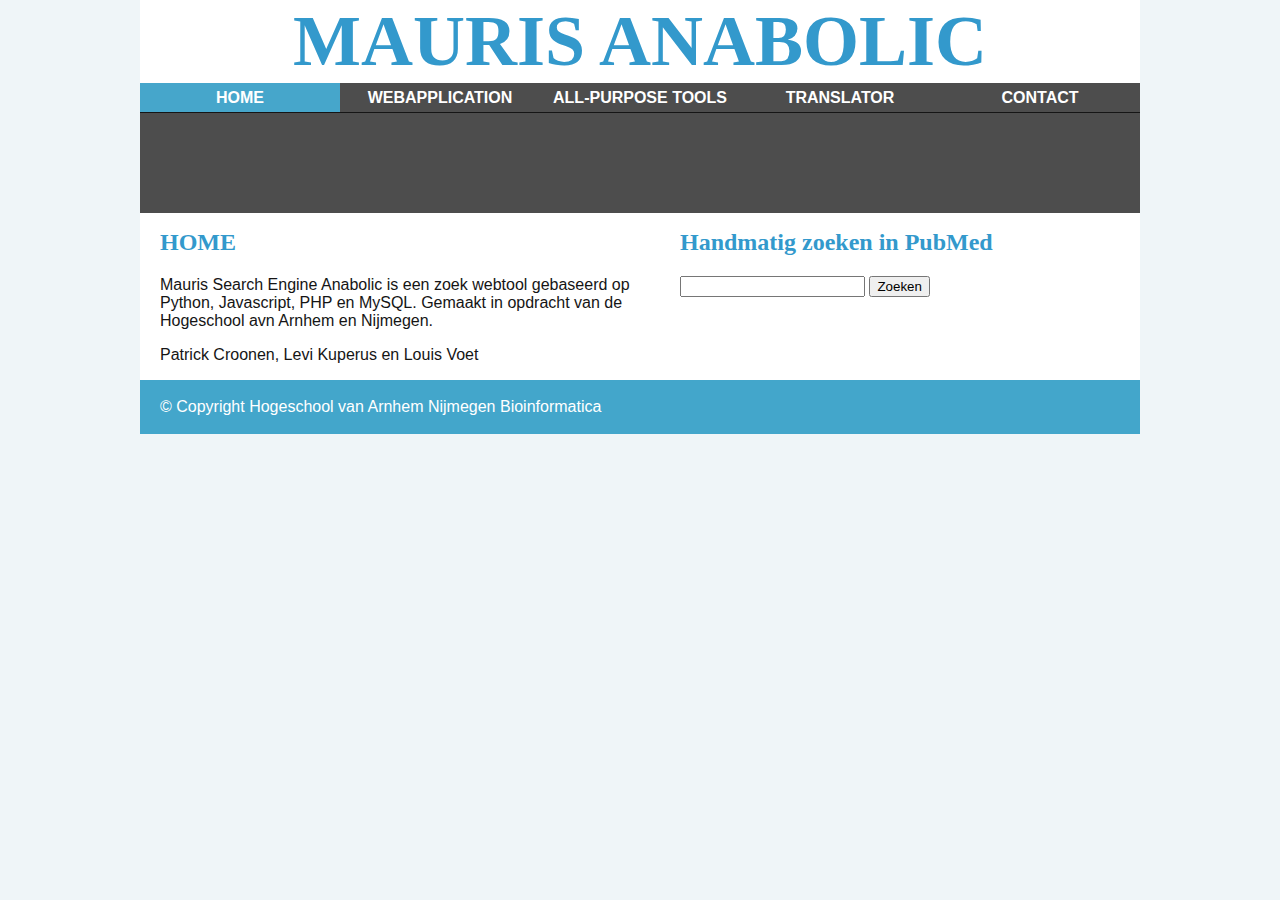
<file: public_html/index.html>
<!doctype html>
<html>
<head>
<meta charset="utf-8">
<title>Mauris</title>
<link href="styles/main.css" rel="stylesheet" type="text/css">
<!--The following script tag downloads a font from the Adobe Edge Web Fonts server for use within the web page. We recommend that you do not modify it.--><script>var __adobewebfontsappname__="dreamweaver"</script><script src="http://use.edgefonts.net/source-sans-pro:n6:default.js" type="text/javascript"></script>
</head>

<body>
<div id="wrapper">
  <header id="top">
    <h1>Mauris Anabolic</h1>
    <nav id="mainnav">
      <ul>
        <li><a href="index.html" class="thispage">Home</a></li>
        <li><a href="webapplicatie.psp">Webapplication</a></li>
        <li><a href="allpurpose.psp">All-purpose tools</a></li>
        <li><a href="translator.html">Translator</a></li>
        <li><a href="contact.html">Contact</a></li>
      </ul>
    </nav>
  </header>
  <div id="hero"><img src="images/starship5D.png" alt="" height="100"/></div>
  <article id="main">
    <h2>HOME</h2>
    <p>Mauris Search Engine Anabolic is een zoek webtool gebaseerd op Python, Javascript, PHP en MySQL. Gemaakt in opdracht van de Hogeschool avn Arnhem en Nijmegen.</p>
    <p>
  <figure class="centered"></figure>
    </p>
    <p>Patrick Croonen, Levi Kuperus en Louis Voet</p>
  </article>
  <aside id="sidebar">
    <h2>Handmatig zoeken in PubMed</h2>
    <p>
     <input id="ZoekOpdracht" type="text">
	<button type="button" onclick="myFunction()">Zoeken</button>
    <p id="Wait"></p>
<script>
function myFunction() {
    //Get the value of input field with id="numb"
    var val = document.getElementById("ZoekOpdracht").value;

    //Get the element with id="demo"
	var goUrl = "http://www.ncbi.nlm.nih.gov/pubmed/?term="+val;
	window.open(goUrl);
}
</script>
    </p>
    <p>&nbsp; </p>
  </aside>
  <footer>
    <p>© Copyright Hogeschool van Arnhem Nijmegen Bioinformatica</p>
  </footer>
</div>
</body>
</html>
</file>
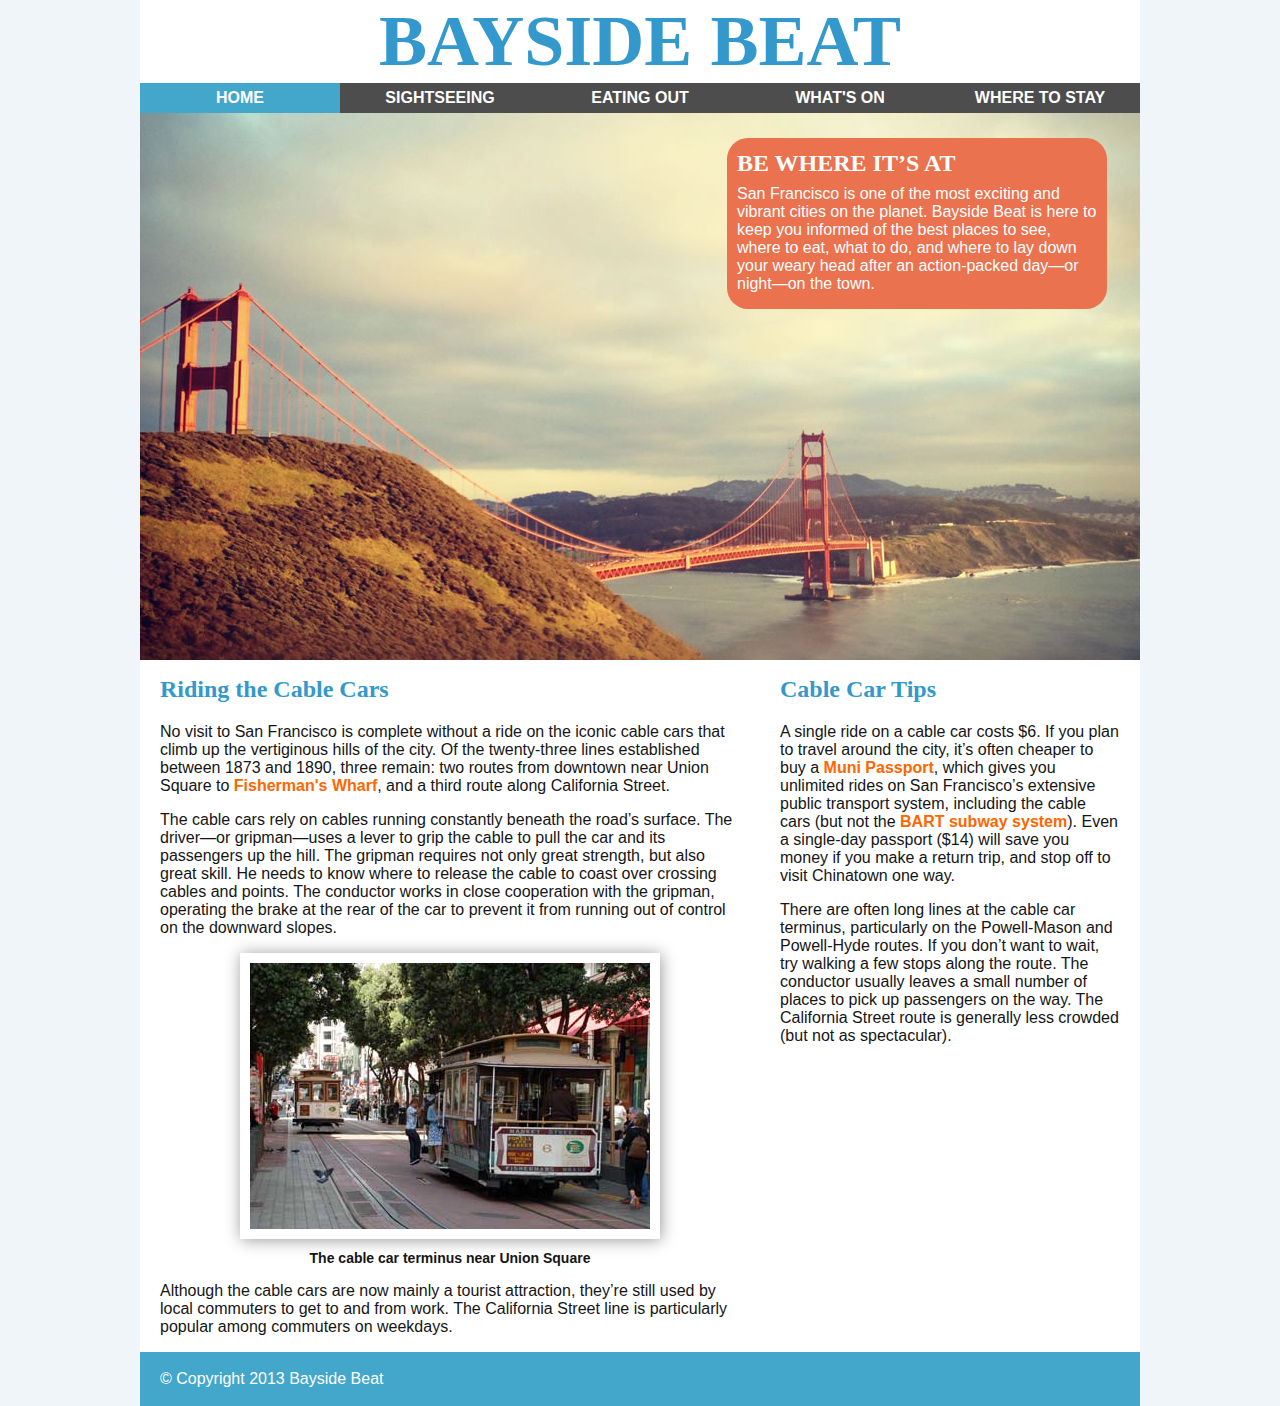
<file: public_html/completed/index.html>
<!doctype html>
<html>
<head>
<meta charset="utf-8">
<title>Bayside Beat: Cable Cars</title>
<link href="styles/main.css" rel="stylesheet" type="text/css">
<!--The following script tag downloads a font from the Adobe Edge Web Fonts server for use within the web page. We recommend that you do not modify it.--><script>var __adobewebfontsappname__="dreamweaver"</script><script src="http://use.edgefonts.net/source-sans-pro:n6:default.js" type="text/javascript"></script>
</head>

<body>
<div id="wrapper">
  <header id="top">
    <h1>Bayside Beat</h1>
    <nav id="mainnav">
      <ul>
        <li><a href="index.html" class="thispage">Home</a></li>
        <li><a href="sightseeing.html">Sightseeing</a></li>
        <li><a href="#">Eating Out</a></li>
        <li><a href="#">What's On</a></li>
        <li><a href="#">Where to Stay</a></li>
      </ul>
    </nav>
  </header>
  <div id="hero">
    <article>
      <h2>Be Where It&rsquo;s At</h2>
      <p>San Francisco is one of the most exciting and vibrant cities  on the planet. Bayside Beat is here to keep you informed of the best places to  see, where to eat, what to do, and where to lay down your weary head after an  action-packed day—or night—on the town.</p>
    </article>
  <img src="../images/golden_gate.jpg"  alt=""/></div>
  <article id="main">
    <h2>Riding the Cable Cars</h2>
    <p>No visit to San Francisco is complete without a ride on the  iconic cable cars that climb up the vertiginous hills of the city. Of the  twenty-three lines established between 1873 and 1890, three remain: two routes  from downtown near Union Square to <a href="http://www.fishermanswharf.org/">Fisherman's Wharf</a>, and a third route along  California Street.</p>
    <p>The cable cars rely on cables running constantly beneath the  road&rsquo;s surface. The driver—or gripman—uses a lever to grip the cable to pull  the car and its passengers up the hill. The gripman requires not only great  strength, but also great skill. He needs to know where to release the cable to  coast over crossing cables and points. The conductor works in close cooperation  with the gripman, operating the brake at the rear of the car to prevent it from  running out of control on the downward slopes.</p>
    <figure class="centered"><img src="../images/cable_car1.jpg" width="400" height="266"  alt=""/>
      <figcaption>The cable car terminus near Union Square</figcaption>
    </figure>
    <p>Although the cable cars are now mainly a tourist attraction,  they&rsquo;re still used by local commuters to get to and from work. The California  Street line is particularly popular among commuters on weekdays.</p>
  </article>
  <aside id="sidebar">
    <h2>Cable Car Tips</h2>
    <p>A single ride on a cable car costs $6. If you plan to travel  around the city, it&rsquo;s often cheaper to buy a <a href="http://www.sfmta.com/cms/mfares/passports.htm">Muni Passport</a>, which gives you  unlimited rides on San Francisco&rsquo;s extensive public transport system, including  the cable cars (but not the <a href="http://www.bart.gov/">BART subway system</a>). Even a single-day passport  ($14) will save you money if you make a return trip, and stop off to visit  Chinatown one way.</p>
    <p>There are often long lines at the cable car terminus,  particularly on the Powell-Mason and Powell-Hyde routes. If you don&rsquo;t want to  wait, try walking a few stops along the route. The conductor usually leaves a  small number of places to pick up passengers on the way. The California Street  route is generally less crowded (but not as spectacular).</p>
  </aside>
  <footer>
    <p>© Copyright 2013 Bayside Beat</p>
  </footer>
</div>
</body>
</html>
</file>
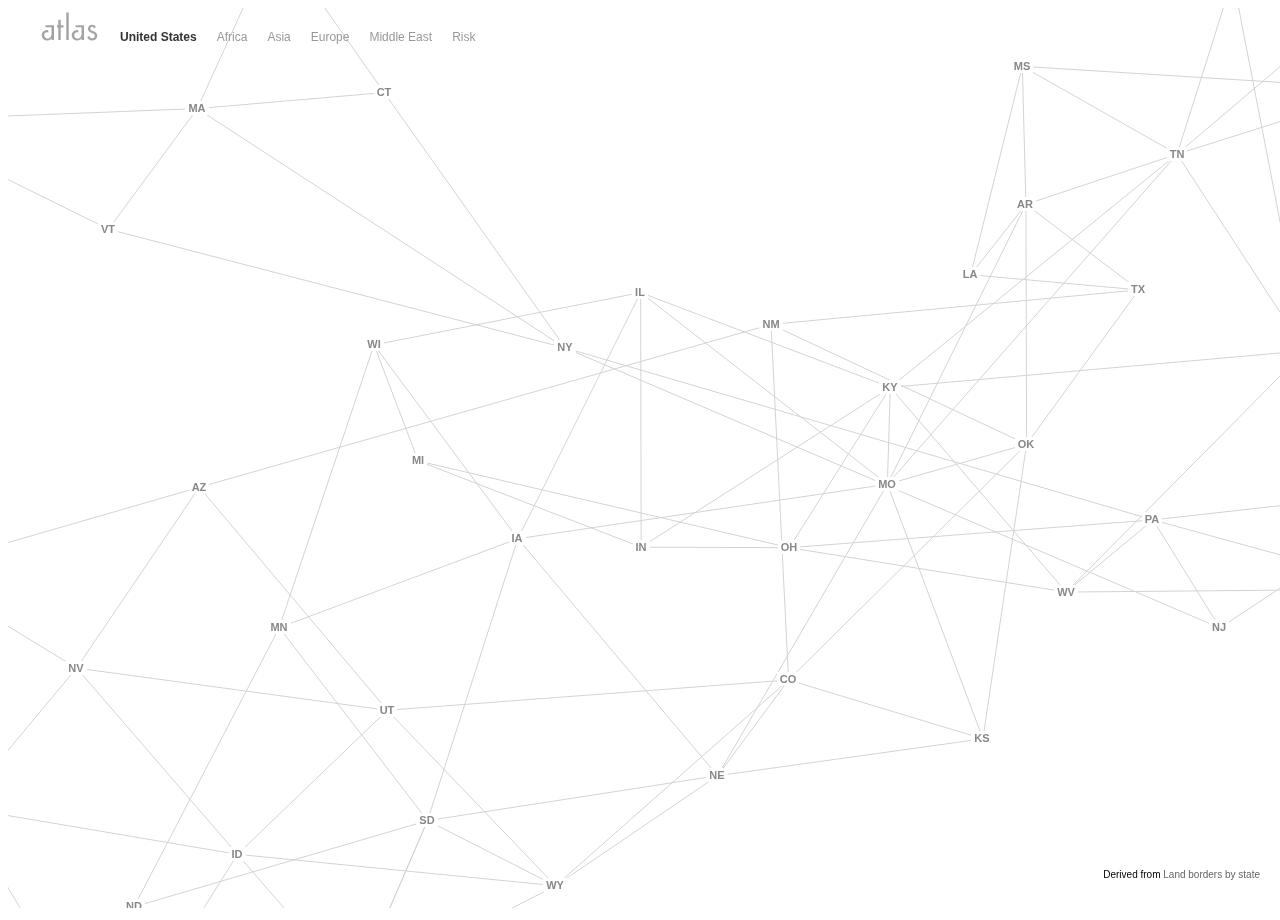
<file: public_html/arbor/demos/atlas/index.html>
<!DOCTYPE html PUBLIC "-//W3C//DTD HTML 4.01//EN"
   "http://www.w3.org/TR/html4/strict.dtd">

<html lang="en">
<head>
	<meta http-equiv="Content-Type" content="text/html; charset=utf-8">
  <title>arbor.js » atlas</title>
	<meta name="generator" content="TextMate http://macromates.com/">
	<meta name="author" content="Christian Swinehart">
	<link rel="stylesheet" href="style/atlas.css" type="text/css" charset="utf-8">
</head>
<body>
  <div id="maps"><a href="/">back</a><ul></ul></div>
  <canvas id="viewport" width="800" height="600"></canvas>

  <div id="dataset">Derived from Wikipedia’s <a href="http://en.wikipedia.org/wiki/List_of_countries_and_territories_by_land_borders">List of countries and territories by land borders</a></div>

  <script src="../_/jquery-1.6.1.min.js"></script>
  <script src="../../lib/arbor.js"></script>
  <script src="atlas.js"></script>
</body>
</html>
</file>
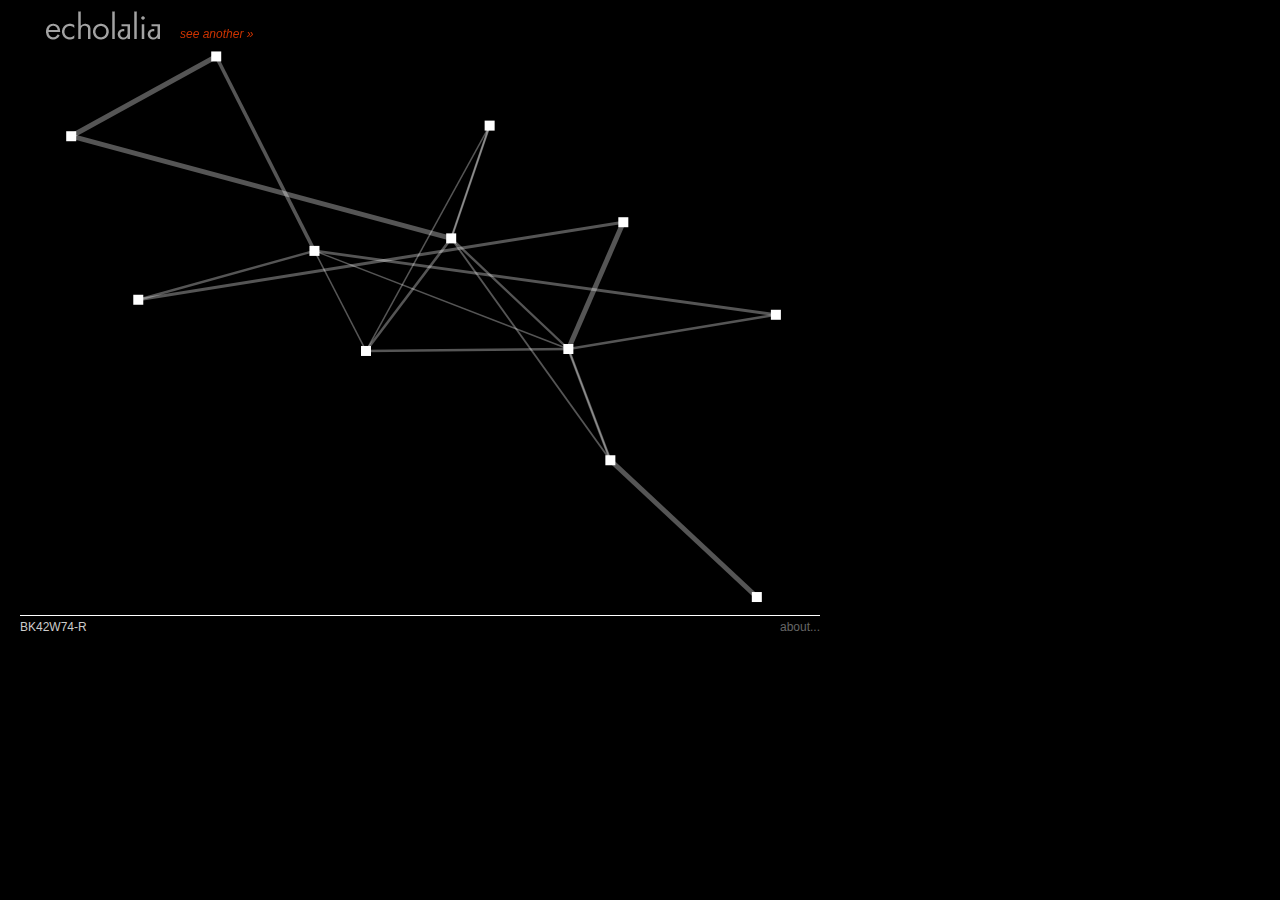
<file: public_html/arbor/demos/echolalia/index.html>
<!DOCTYPE html PUBLIC "-//W3C//DTD HTML 4.01//EN"
   "http://www.w3.org/TR/html4/strict.dtd">

<html lang="en">
<head>
	<meta http-equiv="Content-Type" content="text/html; charset=utf-8">
	<title>arbor.js » echolalia</title>
	<meta name="generator" content="TextMate http://macromates.com/">
	<meta name="author" content="Christian Swinehart">
	<!-- Date: 2010-12-15 -->
	<link rel="stylesheet" href="style/echolalia.css" type="text/css">
</head>
<body>
  <a class="back" href="/">back</a>
  <canvas id="viewport" width="800" height="600"></canvas>
  <a class="another" href="#">see another »</a>
  <div id="label"><span></span> <a target="_blank" href="http://samizdat.cc/projects/echolalia/final/">about...</a></div>

  <script src="../_/jquery-1.6.1.min.js"></script>
  <script src="../../lib/arbor.js"></script>
  <script src="echolalia.js"></script>

</body>
</html>
</file>
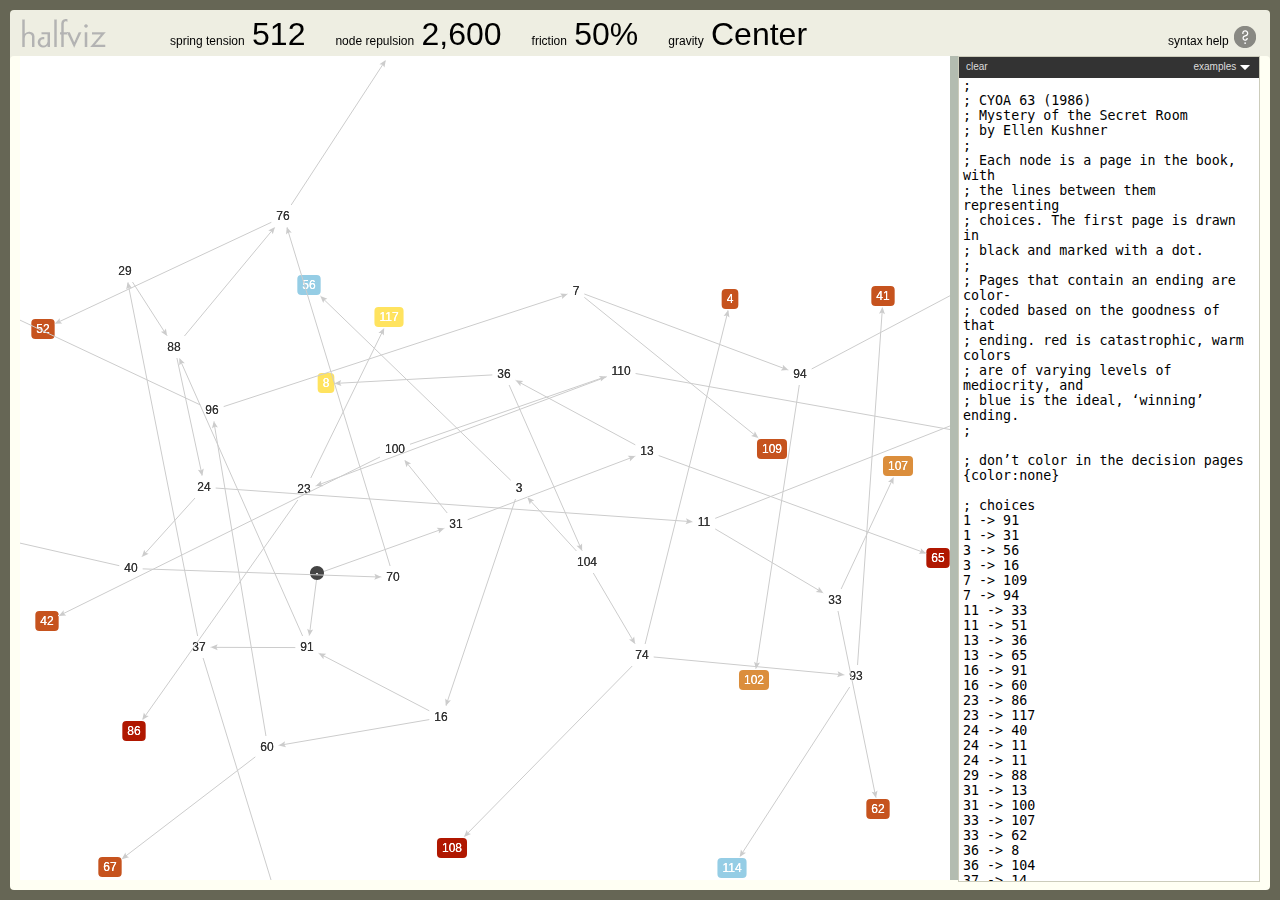
<file: public_html/arbor/demos/halfviz/index.html>
<!DOCTYPE html PUBLIC "-//W3C//DTD HTML 4.01//EN"
   "http://www.w3.org/TR/html4/strict.dtd">

<html lang="en">
<head>
	<meta http-equiv="Content-Type" content="text/html; charset=utf-8">
	<title>arbor.js » halfviz</title>
	<meta name="generator" content="TextMate http://macromates.com/">
	<meta name="author" content="Christian Swinehart">
	<!-- Date: 2010-12-20 -->
	<link rel="stylesheet" href="style/halfviz.css" type="text/css" charset="utf-8">
</head>
<body>

  <div id="intro">
    <h1>about <a href="#">&times;</a></h1>
    <p>HalfViz is a graph visualization environment with a not-coincidental similarity to
       AT&amp;T’s <em>Nevermind</em>-era, C-language classic <a target="_blank" href="http://graphviz.org">GraphViz</a>.</p>
    <p>It takes one of the central good ideas of GraphViz – the <code><a target="_blank" href="http://graphviz.org/doc/info/lang.html">.dot</a></code> 
       graph description language – and scales things back in the name of simplicity of implementation
       and brevity of syntax. Remember, <a target="_blank" href="http://arborjs.org/docs/worse-is-better">worse is better</a> these days.</p>
    <p>The result is the <a href="#" class="help">halftone</a> language; a <code>dot</code>-inspired, mostly-declarative 
       format for describing graph relationships and styling the resulting nodes and edges.
  </div>

  <div id="rtfm">
    <h1><span>the halftone language</span><a href="#">&times;</a></h1>
    <h2><a href="#" class="active">Basics</a><a href="#">Nodes</a><a href="#">Edges</a><a href="#">Styles</a></h2>

    <div class='tfs'>
      <div class="basics">
        <p>In the editor to the right you can describe your graph symbolically. As you type, the
           visualization will update to reflect the nodes and connections you have defined.</p>
        <h3>graphs</h3>
        <p>Your code 
           is read line-by-line and matched for patterns of the form:</p>
        <code class='block'><em>name1</em> -&gt; <em>name2</em></code>
        <p>The names can be single or multiple words and can include digits, punctuation, or
           space characters. Avoid using curly braces <code>{}</code> since those characters are used in styling
           the graph.</p>
        <h3>lone nodes</h3>
        <p>If you want to create a node without connecting it to any of the others, simply list it
           on a line by itself: </p>
        <code class='block'><em>name3</em></code>
        <h3>comments</h3>
        <p>The semicolon acts as a comment character; anything to the right of it on a line
           will be ignored.</p>

        <h3>a simple example</h3>
        <code class='block'>
          <b>;</b><br />
          <b>; ostracism in achewood, ca</b><br />
          <b>;</b><br />
          <em>roast beef</em> -&gt; <em>ray</em><br />
          <em>ray</em> -&gt; <em>téodor</em><br />
          <em>téodor</em> -&gt; <em>roast beef</em><br />
          <em>pat</em> <b>; pat is all alone</b>
        </code>
      </div>

      <div class="nodes">
        <p>By default all nodes are displayed as grey boxes with the node name as the
           text label. You can change this for individual nodes by using this dictionary-like
           notation: </p>
        <code class='block'>
          <em>mynode</em> {<em>color</em>:<em>red</em>, <em>label</em>:<em>a simple red box</em>}
          </code>
        <h3>colors</h3>
        <p>The node’s <code>color</code> can be set to any value that is a valid CSS color. For
           example, all the lines below are equivalent:</p>
        <code class='block'>
          <em>rednode1</em> {<em>color</em>:<em>red</em>}<br />
          <em>rednode2</em> {<em>color</em>:<em>#f00</em>}<br />
          <em>rednode3</em> {<em>color</em>:<em>#ff0000</em>}<br />
          </code>
        <p>Setting the color to the special value <code>none</code> will draw the node’s
           label in black on a white background:
          </p>
        <code class="block">
          <em>textnode</em> {<em>color</em>:<em>none</em>, <em>label</em>:<em>just some text</em>}
          </code>
        <h3>labels</h3>
        <p>The node’s displayed text <code>label</code> can be changed to any string that doesn’t
           use the <code>{}</code> characters. It can also be set to nothing at all:</p>
        <code class='block'>
          <em>longwinded</em> {<em>label</em>:<em>a verbose name</em>}<br />
          <em>empty</em> {<em>label</em>:} <b>; don’t label this node</b><br />
          </code>
        <p>Note that labels can be multiple words and don't need to be surrounded with 
           quotation marks.</p>
        <h3>shapes</h3>
        <p>A node’s <code>shape</code> can be either <code>dot</code> or <code>box</code> (the
           default). In both cases the size of the shape will be determined by the length of 
           the node’s label text.</p>
        <code class='block'>
          <em>small dot</em> {<em>shape</em>:<em>dot</em>, <em>label</em>:}<br />
          <em>very very large dot</em> {<em>shape</em>:<em>dot</em>}<br />
          <em>rounded rectangle</em> {<em>shape</em>:<em>box</em>}
          </code>
      </div>
      
      <div class="edges">
        <p>Edges can be either directed (and drawn with an arrow) or un-directed (and 
           drawn with an unadorned line). This is controlled by the characters you enter
           for the edge:</p>
        <code class="block">
           <em>a</em> -&gt; <em>b</em> <b>; drawn with an arrow</b><br />
           <em>c</em> -- <em>d</em> <b>; drawn with a line</b>
          </code>
        <p>As with nodes, edges can be styled by appending an options <code>{}</code> block to the 
           edge definition:</p>
        <code class="block">
          <em>src</em> -&gt; <em>dst</em> {<em>color</em>:<em>plum</em>, <em>weight</em>:<em>2</em>}
          </code>
          <p>If no style options are specified, the edge will be drawn in grey with a line weight of 1px.</p>
        <h3>colors</h3>
         <p>The <code>color</code> property can be set to the same variety of formats demonstrated in
         the Nodes section.</p>

        <h3>line weights</h3>
        <p>The <code>weight</code> property can be set to a number controlling the width of the line 
           in pixels.</p>
      </div>
      
      <div class="styles">
        <p>If you wish to use the same formatting for a number of nodes or edges, you can save some
        typing by modifying the default style properties which apply to graph elements that aren’t 
        explicitly styled.</p>
        <h3>node styles</h3>
        <p>The default node style can be set by entering an options block on a line by itself:</p>
        <code class="block">
          {<em>color</em>:<em>goldenrod</em>}
          </code>
        <p>This will apply to any nodes defined on subsequent lines that do not set a <code>color</code> 
           for themselves.</p>
        <p>The defaults can be changed multiple times. For example, to create two red 
           nodes and two blue ones, try:</p>
        <code class="block">
          {<em>color</em>:<em>red</em>}<br />
          <em>a</em> <b>; will both be red</b><br />
          <em>b</em> <b>;</b><br />
          {<em>color</em>:<em>blue</em>}<br />
          <em>c</em> <b>; will both be blue</b><br />
          <em>d</em> <b>;</b>
          </code>
          <p>The default node styles will also apply to nodes created in edge definitions that are
             not explicitly styled elsewhere in the code.</p>
        <h3>edge styles</h3>
        <p>Setting the default edge style is similar, but the options block must follow a lone arrow:</p>
        <code class="block">
          -> {<em>color</em>:<em>cyan</em>, <em>weight</em>:<em>6</em>}
          </code>
        <p>Unstyled edges defined on subsequent lines will inherit the specified properties. </p>
      </div>
    </div>
    <p>&nbsp;</p>
      
  </div>

  <div id="halfviz">
    <canvas id="viewport" width="800" height="600"></canvas>
    <div id="editor">
      <div class="io">
        <div class="ctrl"><a href="#" class="new">clear</a><a class="examples" href="#">examples <span></span></a></div>
        <ul class="dialog"></ul>
      </div>
      <textarea id="code"></textarea>  
    </div>
    <div id="grabber"></div>
  </div>  

  <div id="dashboard">
    <a href="#" class="about active"><div class="popup"><img src="style/nub.png">About</div>about halfviz</a>
    <a href="#" class="help">syntax help</a>
    <ul class="controls">
      <li class="stiffness">spring tension <span class="frob">10,000</span></li>
      <li class="repulsion">node repulsion <span class="frob">10,000</span></li>
      <li class="friction">friction <span class="frob">20%</span></li>
      <li class="gravity">gravity <span class="toggle">.</span></li>
    </ul>
  </div>


  <script src="../_/jquery-1.6.1.min.js"></script>
  <script src="../_/jquery.address-1.4.min.js"></script>
  <script src="../../lib/arbor.js"></script>
  <script src="../_/graphics.js"></script>

  <!-- the halfviz source, broken out one ‘class’ per file -->
  <script src="src/dashboard.js"></script>
  <script src="src/help.js"></script>
  <script src="src/io.js"></script>
  <script src="src/parseur.js"></script>
  <script src="src/renderer.js"></script>
  
  <!-- the main driver code: start here -->
  <script src="src/halfviz.js"></script> 

  
</body>
</html>
</file>
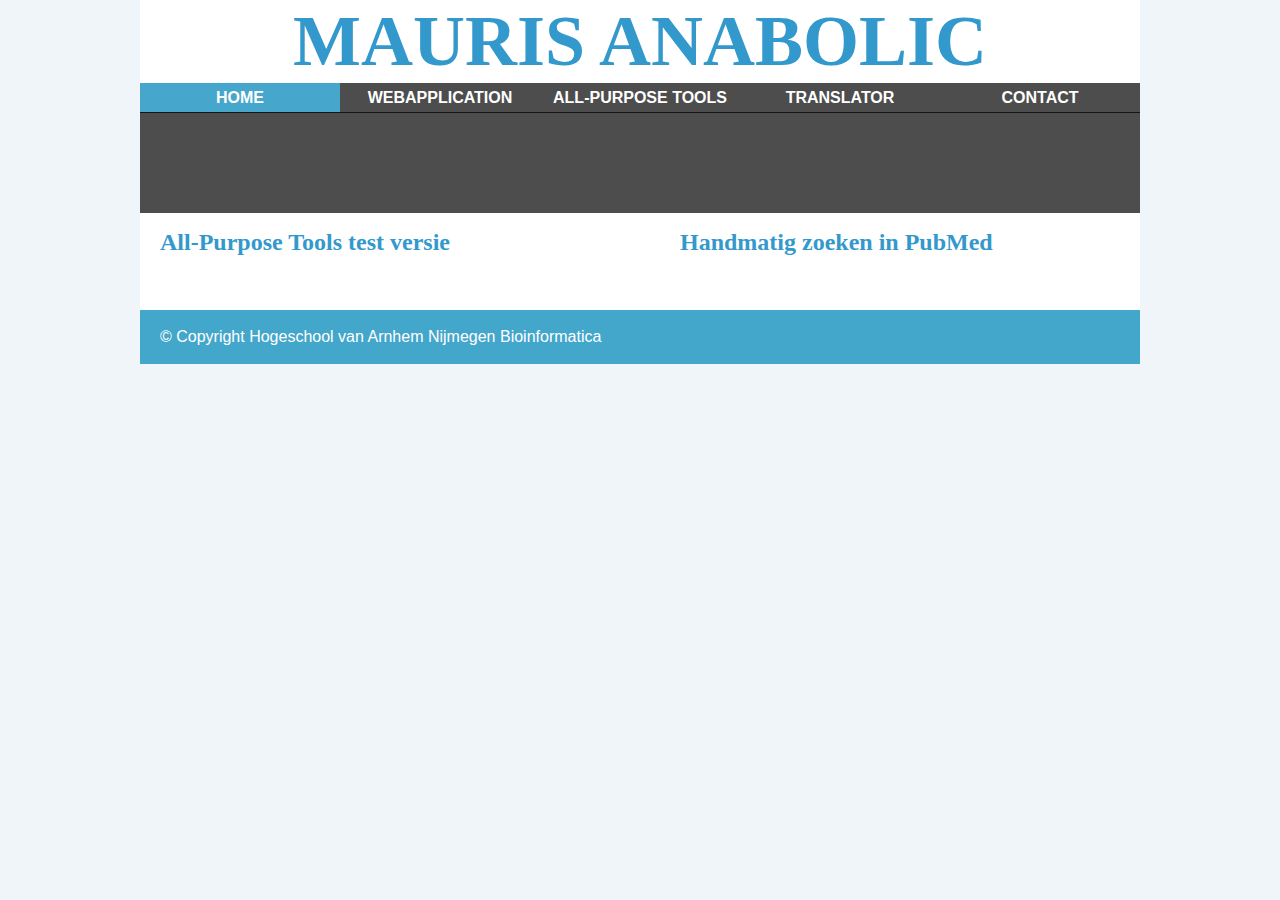
<file: public_html/annotationviewer.html>
<!doctype html>
<html>
<head>
<meta charset="utf-8">
<title>Mauris</title>
<link href="styles/main.css" rel="stylesheet" type="text/css">
<!--The following script tag downloads a font from the Adobe Edge Web Fonts server for use within the web page. We recommend that you do not modify it.--><script>var __adobewebfontsappname__="dreamweaver"</script><script src="http://use.edgefonts.net/source-sans-pro:n6:default.js" type="text/javascript"></script>
</head>

<body>
<div id="wrapper">
  <header id="top">
    <h1>Mauris Anabolic</h1>
    <nav id="mainnav">
      <ul>
        <li><a href="index.html" class="thispage">Home</a></li>
        <li><a href="webapplicatie.html">Webapplication</a></li>
        <li><a href="annotationviewer.html">all-purpose tools </a></li>
        <li><a href="translator.html">Translator</a></li>
        <li><a href="contact.html">Contact</a></li>
      </ul>
    </nav>
  </header>
  <div id="hero"><img src="images/starship5D.png" alt="" height="100"/></div>
  <article id="main">
    <h2>All-Purpose Tools test versie</h2>
    <p>&nbsp;</p>
  </article>
  <aside id="sidebar">
    <h2>Handmatig zoeken in PubMed  </h2>
  </aside>
  <footer>
    <p>© Copyright Hogeschool van Arnhem Nijmegen Bioinformatica</p>
  </footer>
</div>
</body>
</html>
</file>
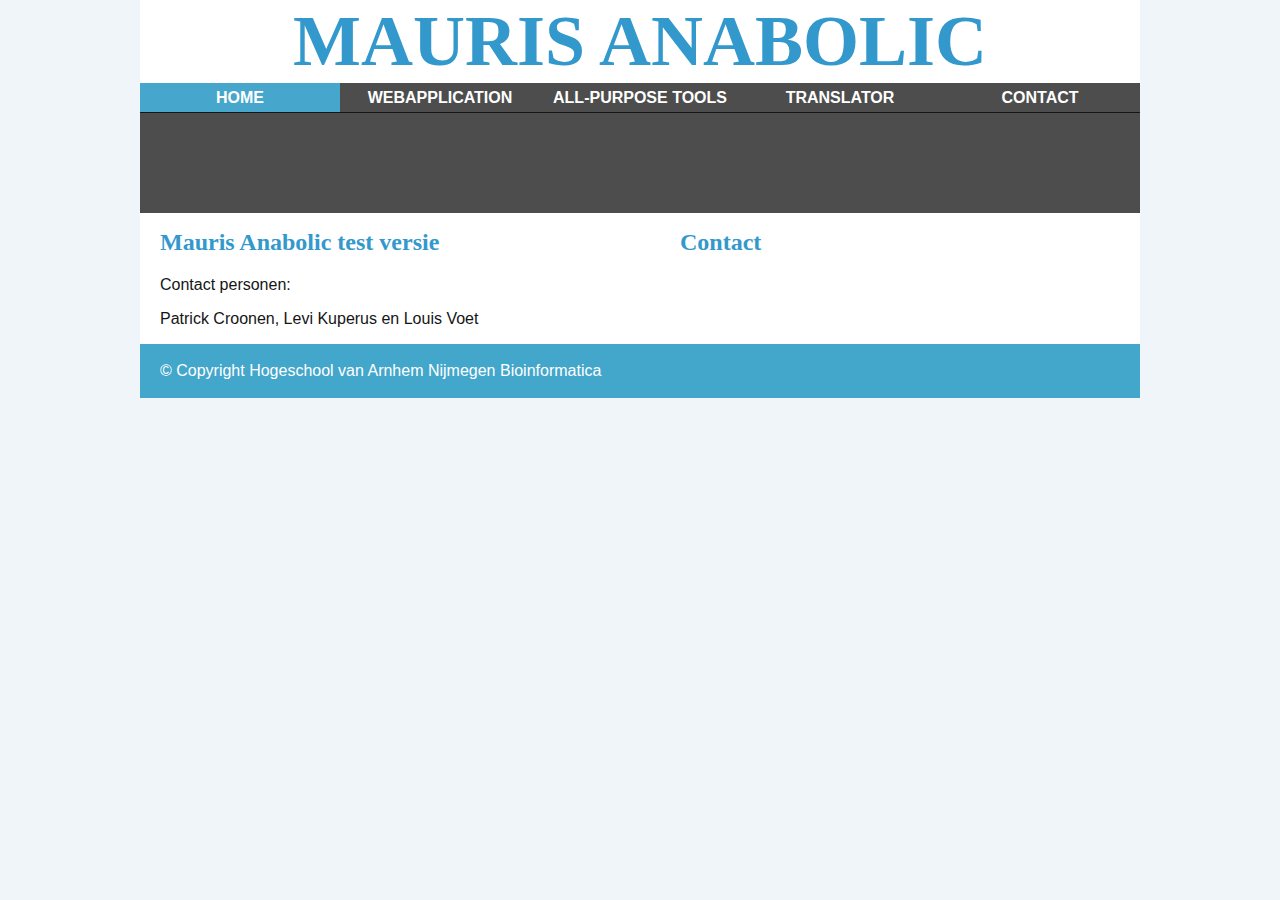
<file: public_html/contact.html>
<!doctype html>
<html>
<head>
<meta charset="utf-8">
<title>Mauris</title>
<link href="styles/main.css" rel="stylesheet" type="text/css">
<!--The following script tag downloads a font from the Adobe Edge Web Fonts server for use within the web page. We recommend that you do not modify it.--><script>var __adobewebfontsappname__="dreamweaver"</script><script src="http://use.edgefonts.net/source-sans-pro:n6:default.js" type="text/javascript"></script>
</head>

<body>
<div id="wrapper">
  <header id="top">
    <h1>Mauris Anabolic</h1>
    <nav id="mainnav">
      <ul>
        <li><a href="index.html" class="thispage">Home</a></li>
        <li><a href="webapplicatie.psp">Webapplication</a></li>
        <li><a href="allpurpose.psp">All-Purpose tools </a></li>
        <li><a href="translator.psp">Translator</a></li>
        <li><a href="contact.html">Contact</a></li>
      </ul>
    </nav>
  </header>
  <div id="hero"><img src="images/starship5D.png" alt="" height="100"/></div>
  <article id="main">
    <h2>Mauris Anabolic test versie</h2>
    <p>Contact personen:
      <figure class="centered"></figure>
    </p>
    <p>Patrick Croonen, Levi Kuperus en Louis Voet</p>
  </article>
  <aside id="sidebar">
    <h2>Contact</h2>
  </aside>
  <footer>
    <p>© Copyright Hogeschool van Arnhem Nijmegen Bioinformatica</p>
  </footer>
</div>
</body>
</html>
</file>
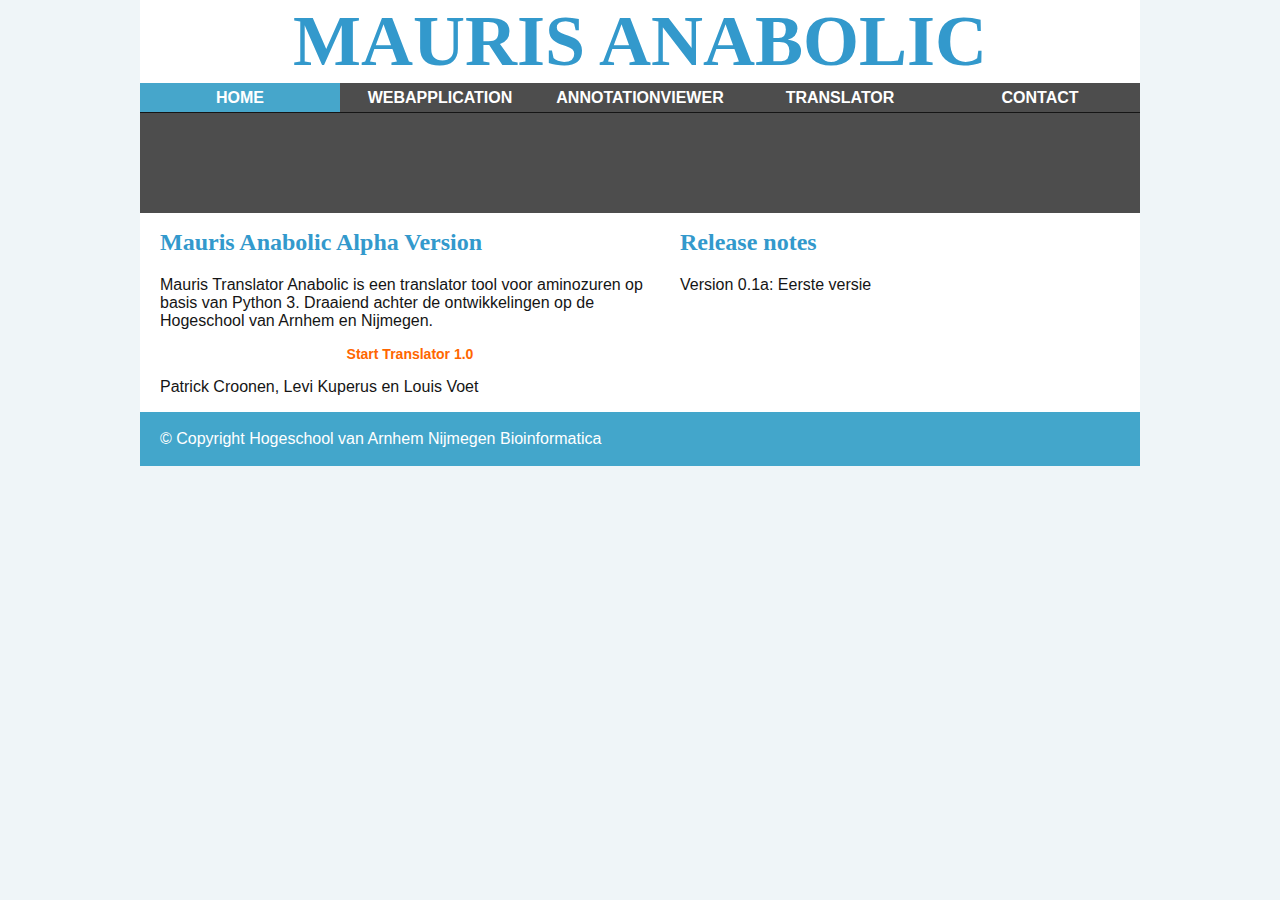
<file: public_html/fetch.php.html>
<!doctype html>
<html>
<head>
<meta charset="utf-8">
<title>Bayside</title>
<link href="styles/main.css" rel="stylesheet" type="text/css">
<!--The following script tag downloads a font from the Adobe Edge Web Fonts server for use within the web page. We recommend that you do not modify it.--><script>var __adobewebfontsappname__="dreamweaver"</script><script src="http://use.edgefonts.net/source-sans-pro:n6:default.js" type="text/javascript"></script>
</head>

<body>
<div id="wrapper">
  <header id="top">
    <h1>Mauris Anabolic</h1>
    <nav id="mainnav">
      <ul>
        <li><a href="index.html" class="thispage">Home</a></li>
        <li><a href="webapplicatie.html">Webapplication</a></li>
        <li><a href="annotationviewer.html">Annotationviewer </a></li>
        <li><a href="translator.html">Translator</a></li>
        <li><a href="contact.html">Contact</a></li>
      </ul>
    </nav>
  </header>
  <div id="hero"><img src="images/starship5D.png" alt="" height="100"/></div>
  <article id="main">
    <h2>Mauris Anabolic Alpha Version</h2>
    <p>Mauris Translator Anabolic is een translator tool voor aminozuren op basis van Python 3. Draaiend achter de ontwikkelingen op de Hogeschool van Arnhem en Nijmegen.</p>
    <p>
  <figure class="centered"></figure>
    </p>
    <figure class="centered">
      <figcaption><a href="#">Start Translator 1.0</a></figcaption>
    </figure>
    <p>Patrick Croonen, Levi Kuperus en Louis Voet</p>
  </article>
  <aside id="sidebar">
    <h2>Release notes    </h2>
    <p>Version 0.1a: Eerste versie</p>
  </aside>
  <footer>
    <p>© Copyright Hogeschool van Arnhem Nijmegen Bioinformatica</p>
  </footer>
</div>
</body>
</html>
</file>
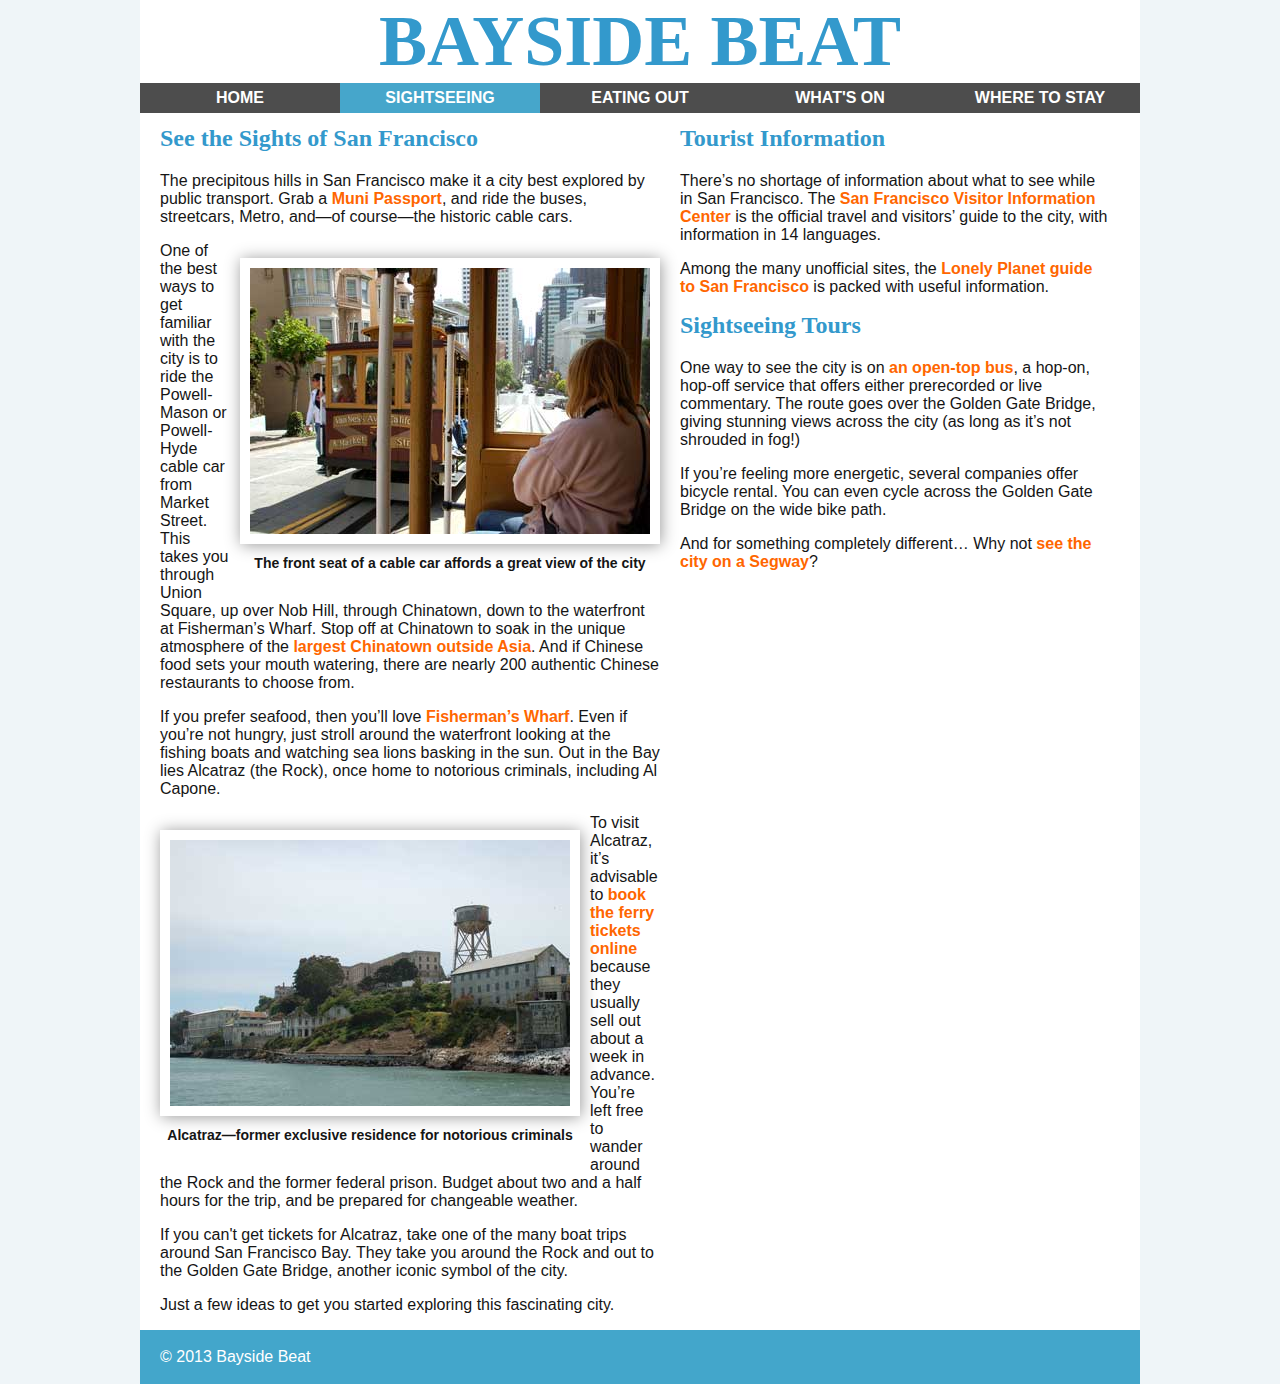
<file: public_html/sightseeing.html>
<!doctype html>
<html>
<head>
<meta charset="utf-8">
<title>Sightseeing in San Francisco</title>
<link href="styles/main.css" rel="stylesheet" type="text/css">
<!--The following script tag downloads a font from the Adobe Edge Web Fonts server for use within the web page. We recommend that you do not modify it.-->
<script>var __adobewebfontsappname__="dreamweaver"</script>
<script src="http://use.edgefonts.net/source-sans-pro:n6:default.js" type="text/javascript"></script>
</head>

<body>
<div id="wrapper">
    <header id="top">
        <h1>Bayside Beat</h1>
<nav id="mainnav">
        <ul>
            <li><a href="index.html">Home</a></li>
            <li><a href="sightseeing.html" class="thispage">Sightseeing</a></li>
            <li><a href="#">Eating Out</a></li>
            <li><a href="#">What's On</a></li>
            <li><a href="#">Where to Stay</a></li>
        </ul>
    </nav>
    </header>
    <article id="main">
        <h2>See the Sights of San Francisco</h2>
        <p>The precipitous hills in San Francisco make it a city best explored by public transport. Grab a <a href="http://www.sfmta.com/cms/mfares/passports.htm">Muni Passport</a>, and ride the buses, streetcars, Metro, and—of course—the historic cable cars.</p>
        <figure class="floatright"><img src="images/cable_car2.jpg" width="400" height="266"  alt=""/>
            <figcaption>The  front seat of a cable car affords a great view of the city</figcaption>
        </figure>
        <p>One of the best ways to get familiar with the city is to ride the Powell-Mason or Powell-Hyde cable car from Market Street. This takes you through Union Square, up over Nob Hill, through Chinatown, down to the waterfront at Fisherman&#8217;s Wharf. Stop off at Chinatown to soak in the unique atmosphere of the <a href="http://www.sanfranciscochinatown.com/">largest Chinatown outside Asia</a>. And if Chinese food sets your mouth watering, there are nearly 200 authentic Chinese restaurants to choose from.</p>
        <p>If you prefer seafood, then you&rsquo;ll love <a href="http://www.fishermanswharf.org/">Fisherman&rsquo;s Wharf</a>. Even if you&rsquo;re not hungry, just stroll around the waterfront looking at the fishing boats and watching sea lions basking in the sun. Out in the Bay lies Alcatraz (the Rock), once home to notorious criminals, including Al Capone.</p>
        <figure class="floatleft"><img src="images/alcatraz.jpg" width="400" height="266"  alt=""/>
            <figcaption>Alcatraz—former exclusive residence for notorious criminals</figcaption>
        </figure>
        <p>To visit Alcatraz, it&rsquo;s advisable to <a href="http://www.alcatrazcruises.com/index.aspx">book the ferry tickets online</a> because they usually sell out about a week in advance. You&rsquo;re left free to wander around the Rock and the former federal prison. Budget about two and a half hours for the trip, and be prepared for changeable weather.</p>
        <p>If you can't get tickets for Alcatraz, take one of the many boat trips around San Francisco Bay. They take you around the Rock and out to the Golden Gate Bridge, another iconic symbol of the city.</p>
        <p>Just a few ideas to get you started exploring this fascinating city.</p>
    </article>
    <aside id="sidebar">
        <h2>Tourist Information</h2>
        <p>There&rsquo;s no shortage of information about what to see while in San Francisco. The <a href="http://www.sanfrancisco.travel/">San Francisco Visitor Information Center</a> is the official travel and visitors&rsquo; guide to the city, with information in 14 languages.</p>
        <p>Among the many unofficial sites, the <a href="http://www.lonelyplanet.com/usa/san-francisco">Lonely Planet guide to San Francisco</a> is packed with useful information.</p>
        <h2>Sightseeing Tours</h2>
        <p>One way to see the city is on<a href="http://www.bigbustours.com/eng/sanfrancisco/custompage.aspx"> an open-top bus</a>, a hop-on, hop-off service that offers either prerecorded or live commentary. The route goes over the Golden Gate Bridge, giving stunning views across the city (as long as it&rsquo;s not shrouded in fog!)</p>
        <p>If you&rsquo;re feeling more energetic, several companies offer bicycle rental. You can even cycle across the Golden Gate Bridge on the wide bike path.</p>
        <p>And for something completely different&hellip; Why not <a href="http://www.electrictourcompany.com/">see the city on a Segway</a>?</p>
    </aside>
    <footer>
        <p>© 2013 Bayside Beat</p>
    </footer>
</div>
</body>
</html>
</file>
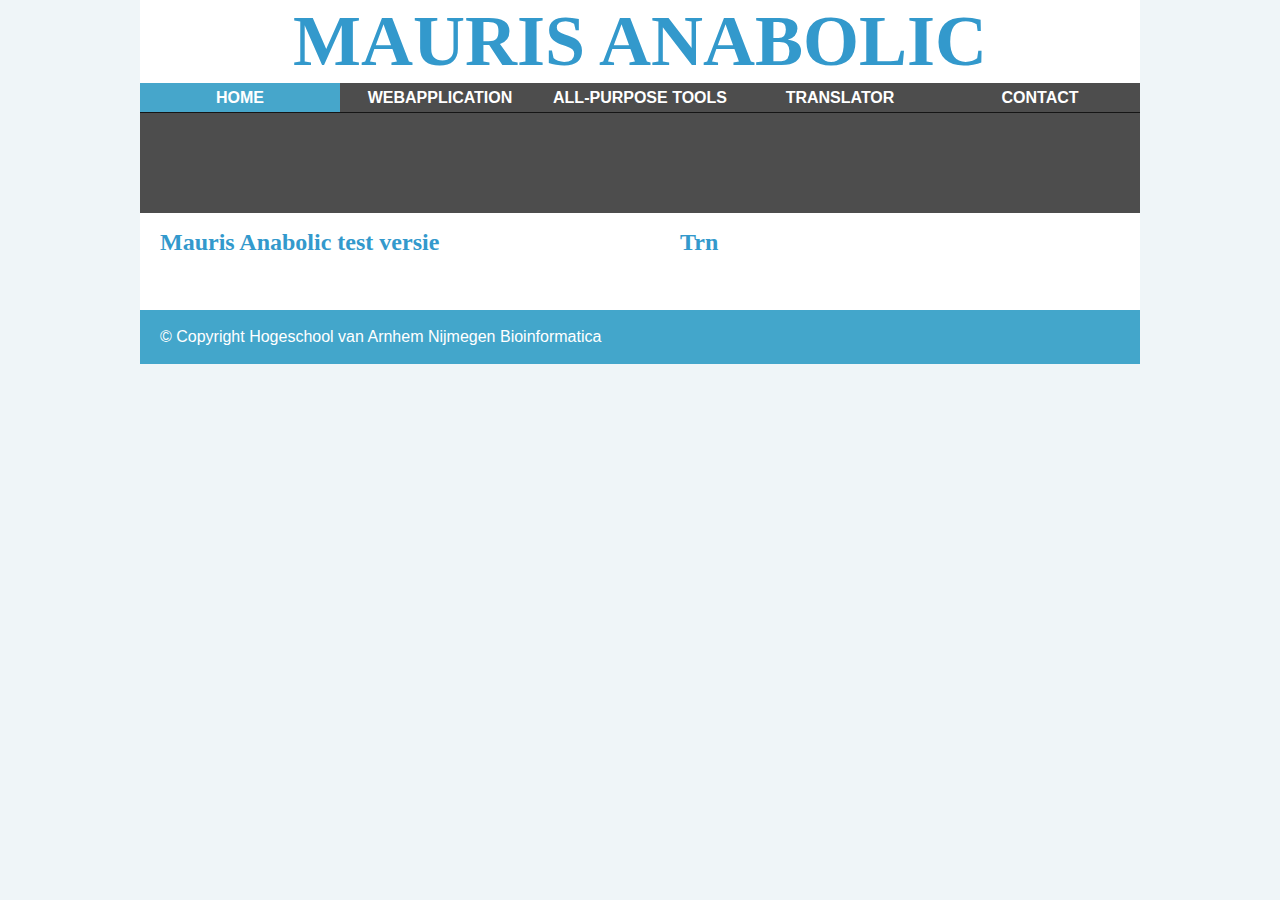
<file: public_html/translator.html>
<!doctype html>
<html>
<head>
<meta charset="utf-8">
<title>Bayside</title>
<link href="styles/main.css" rel="stylesheet" type="text/css">
<!--The following script tag downloads a font from the Adobe Edge Web Fonts server for use within the web page. We recommend that you do not modify it.--><script>var __adobewebfontsappname__="dreamweaver"</script><script src="http://use.edgefonts.net/source-sans-pro:n6:default.js" type="text/javascript"></script>
</head>

<body>
<div id="wrapper">
  <header id="top">
    <h1>Mauris Anabolic</h1>
    <nav id="mainnav">
      <ul>
        <li><a href="index.html" class="thispage">Home</a></li>
        <li><a href="webapplicatie.psp">Webapplication</a></li>
        <li><a href="allpurpose.psp">all-purpose tools </a></li>
        <li><a href="translator.html">Translator</a></li>
        <li><a href="contact.html">Contact</a></li>
      </ul>
    </nav>
  </header>
  <div id="hero"><img src="images/starship5D.png" alt="" height="100"/></div>
  <article id="main">
    <h2>Mauris Anabolic test versie</h2>
    <p>&nbsp;</p>
  </article>
  <aside id="sidebar">
    <h2>Trn</h2>
  </aside>
  <footer>
    <p>© Copyright Hogeschool van Arnhem Nijmegen Bioinformatica</p>
  </footer>
</div>
</body>
</html>
</file>
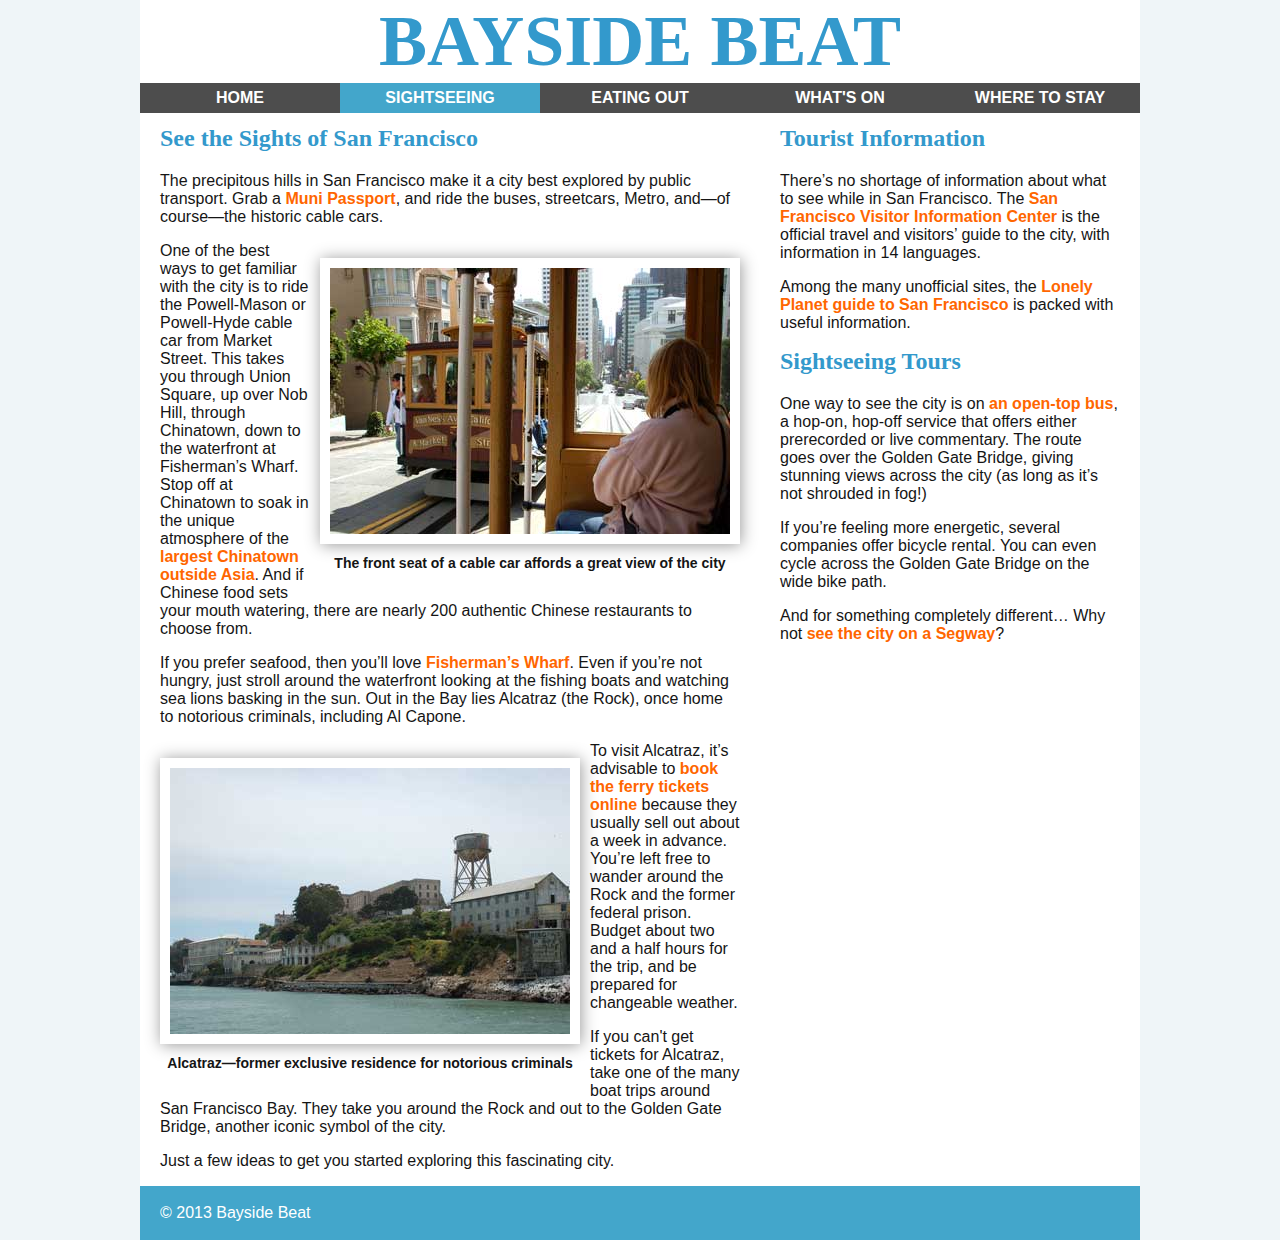
<file: public_html/completed/sightseeing.html>
<!doctype html>
<html>
<head>
<meta charset="utf-8">
<title>Sightseeing in San Francisco</title>
<link href="styles/main.css" rel="stylesheet" type="text/css">
<!--The following script tag downloads a font from the Adobe Edge Web Fonts server for use within the web page. We recommend that you do not modify it.-->
<script>var __adobewebfontsappname__="dreamweaver"</script>
<script src="http://use.edgefonts.net/source-sans-pro:n6:default.js" type="text/javascript"></script>
</head>

<body>
<div id="wrapper">
    <header id="top">
        <h1>Bayside Beat</h1>
<nav id="mainnav">
        <ul>
            <li><a href="index.html">Home</a></li>
            <li><a href="sightseeing.html" class="thispage">Sightseeing</a></li>
            <li><a href="#">Eating Out</a></li>
            <li><a href="#">What's On</a></li>
            <li><a href="#">Where to Stay</a></li>
        </ul>
    </nav>
    </header>
    <article id="main">
        <h2>See the Sights of San Francisco</h2>
        <p>The precipitous hills in San Francisco make it a city best explored by public transport. Grab a <a href="http://www.sfmta.com/cms/mfares/passports.htm">Muni Passport</a>, and ride the buses, streetcars, Metro, and—of course—the historic cable cars.</p>
        <figure class="floatright"><img src="../images/cable_car2.jpg" width="400" height="266"  alt=""/>
            <figcaption>The  front seat of a cable car affords a great view of the city</figcaption>
        </figure>
        <p>One of the best ways to get familiar with the city is to ride the Powell-Mason or Powell-Hyde cable car from Market Street. This takes you through Union Square, up over Nob Hill, through Chinatown, down to the waterfront at Fisherman&#8217;s Wharf. Stop off at Chinatown to soak in the unique atmosphere of the <a href="http://www.sanfranciscochinatown.com/">largest Chinatown outside Asia</a>. And if Chinese food sets your mouth watering, there are nearly 200 authentic Chinese restaurants to choose from.</p>
        <p>If you prefer seafood, then you&rsquo;ll love <a href="http://www.fishermanswharf.org/">Fisherman&rsquo;s Wharf</a>. Even if you&rsquo;re not hungry, just stroll around the waterfront looking at the fishing boats and watching sea lions basking in the sun. Out in the Bay lies Alcatraz (the Rock), once home to notorious criminals, including Al Capone.</p>
        <figure class="floatleft"><img src="../images/alcatraz.jpg" width="400" height="266"  alt=""/>
            <figcaption>Alcatraz—former exclusive residence for notorious criminals</figcaption>
        </figure>
        <p>To visit Alcatraz, it&rsquo;s advisable to <a href="http://www.alcatrazcruises.com/index.aspx">book the ferry tickets online</a> because they usually sell out about a week in advance. You&rsquo;re left free to wander around the Rock and the former federal prison. Budget about two and a half hours for the trip, and be prepared for changeable weather.</p>
        <p>If you can't get tickets for Alcatraz, take one of the many boat trips around San Francisco Bay. They take you around the Rock and out to the Golden Gate Bridge, another iconic symbol of the city.</p>
        <p>Just a few ideas to get you started exploring this fascinating city.</p>
    </article>
    <aside id="sidebar">
        <h2>Tourist Information</h2>
        <p>There&rsquo;s no shortage of information about what to see while in San Francisco. The <a href="http://www.sanfrancisco.travel/">San Francisco Visitor Information Center</a> is the official travel and visitors&rsquo; guide to the city, with information in 14 languages.</p>
        <p>Among the many unofficial sites, the <a href="http://www.lonelyplanet.com/usa/san-francisco">Lonely Planet guide to San Francisco</a> is packed with useful information.</p>
        <h2>Sightseeing Tours</h2>
        <p>One way to see the city is on<a href="http://www.bigbustours.com/eng/sanfrancisco/custompage.aspx"> an open-top bus</a>, a hop-on, hop-off service that offers either prerecorded or live commentary. The route goes over the Golden Gate Bridge, giving stunning views across the city (as long as it&rsquo;s not shrouded in fog!)</p>
        <p>If you&rsquo;re feeling more energetic, several companies offer bicycle rental. You can even cycle across the Golden Gate Bridge on the wide bike path.</p>
        <p>And for something completely different&hellip; Why not <a href="http://www.electrictourcompany.com/">see the city on a Segway</a>?</p>
    </aside>
    <footer>
        <p>© 2013 Bayside Beat</p>
    </footer>
</div>
</body>
</html>
</file>
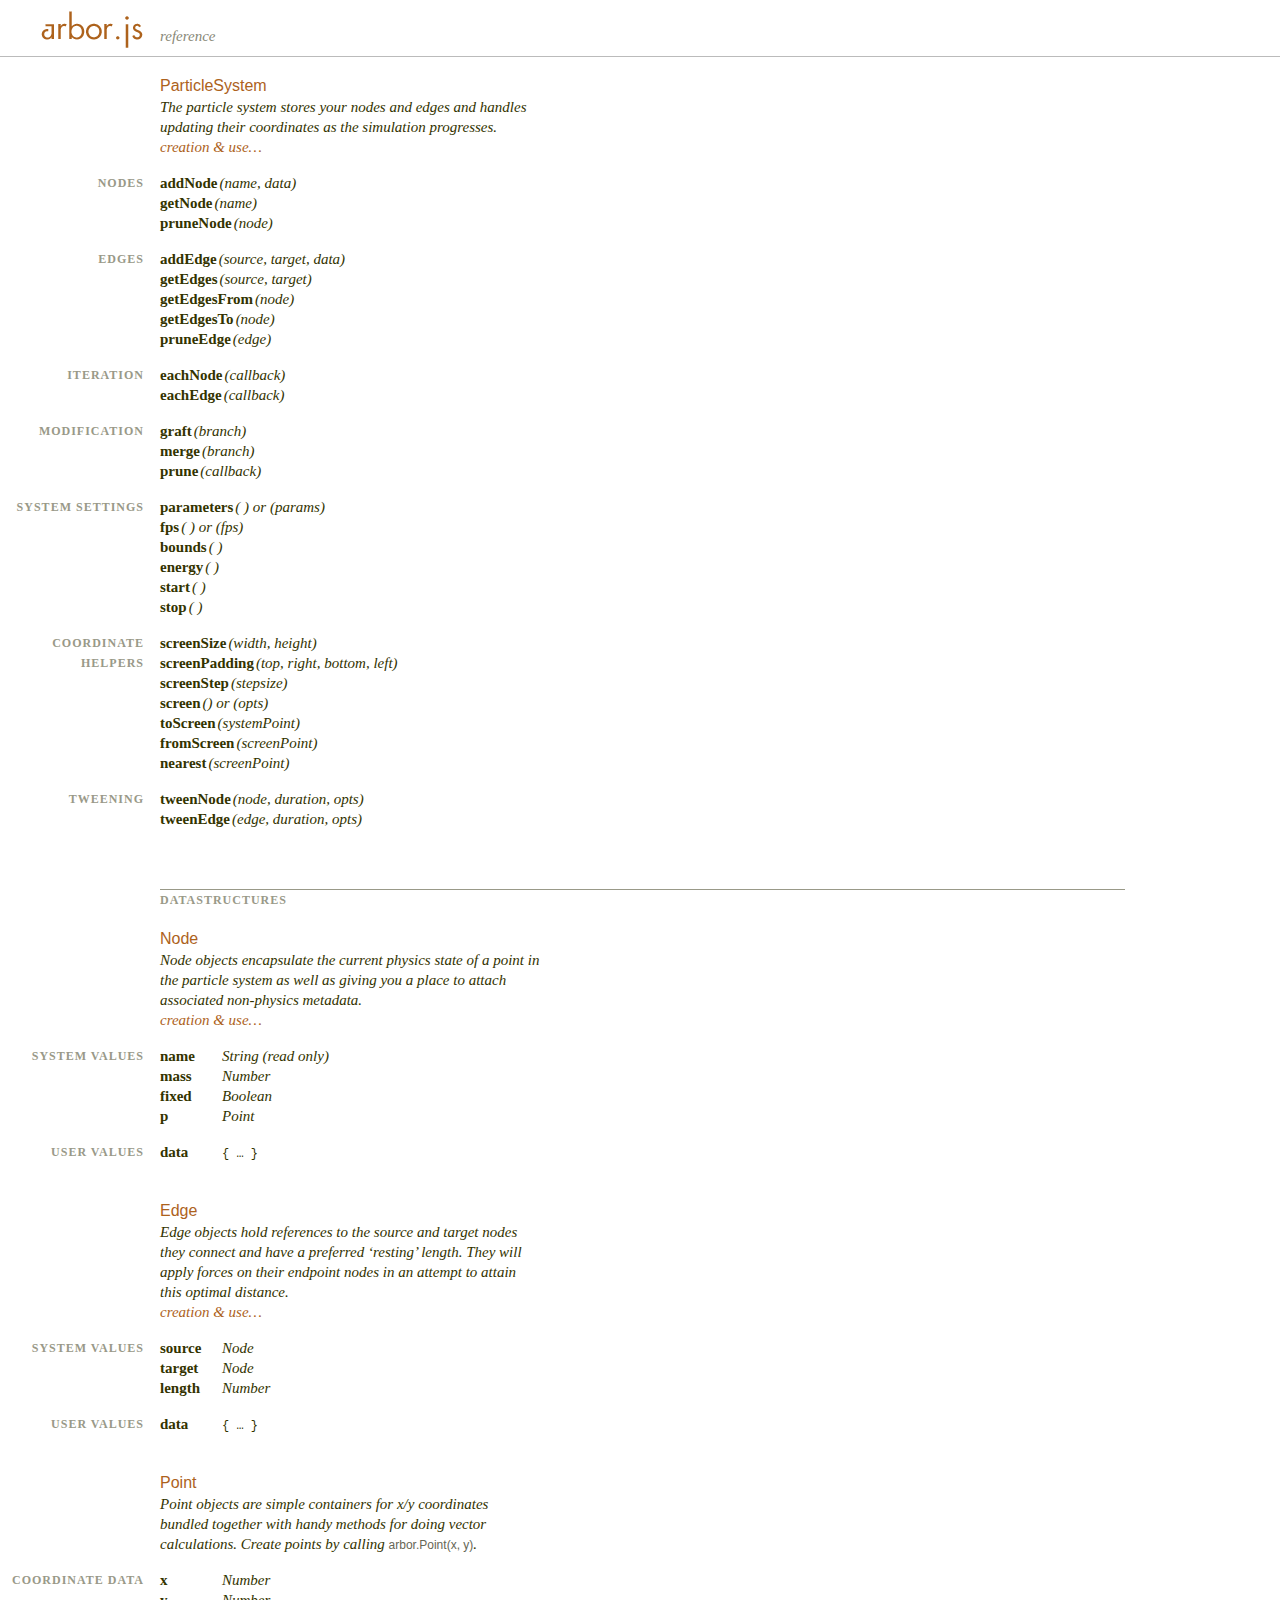
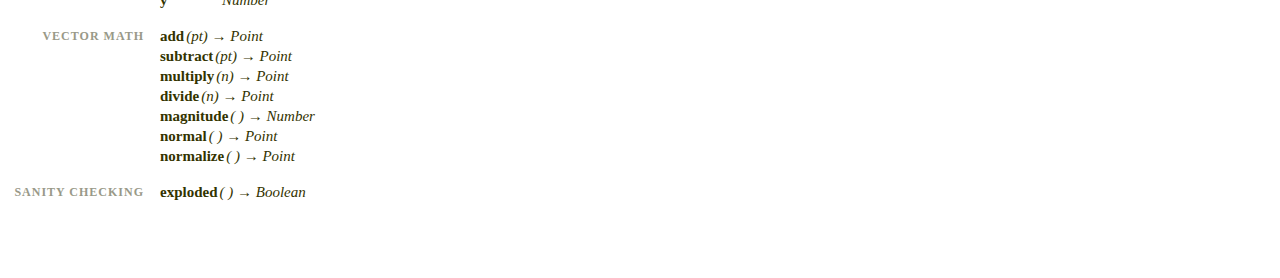
<file: public_html/arbor/docs/reference.html>
<!DOCTYPE html PUBLIC "-//W3C//DTD HTML 4.01//EN"
   "http://www.w3.org/TR/html4/strict.dtd">

<html lang="en">
<head>
	<meta http-equiv="Content-Type" content="text/html; charset=utf-8">
	<title>arbor.js</title>
	<meta name="generator" content="TextMate http://macromates.com/">
	<meta name="author" content="Christian Swinehart">
	<!-- Date: 2011-01-11 -->
	<link rel="stylesheet" href="_/docs.css" type="text/css" charset="utf-8">
</head>
<body>

  <div id="nav">
    <p>reference</p>
  </div>
  <div id="docs">
    <div id="reference">
      <h1>ParticleSystem</h1>
      <div class="lead-in">
        <p>The particle system stores your nodes
          and edges and handles updating their coordinates as the simulation progresses.</p>
        <a href="#" class="more">creation &amp; use…</a>
        <h2><a href="#">&times;</a> creation</h2>
        <p>Parameters for the physics simulation can be set at creation-time 
          by calling the constructor with the arguments:</p>
        <p class="code">
          arbor.ParticleSystem(repulsion, stiffness, friction, gravity, fps, dt, precision)
        </p>
        <p>The parameters and their defaults are:</p>
        <ul>
          <li><em>repulsion </em><b>1,000</b> the force repelling nodes from each other</li>
          <li><em>stiffness </em><b>600</b> the rigidity of the edges </li>
          <li><em>friction </em><b>0.5</b> the amount of damping in the system </li>
          <li><em>gravity </em><b>false</b> an additional force attracting nodes to the origin </li>
          <li><em>fps </em><b>55</b> frames per second </li>
          <li><em>dt </em><b>0.02</b> timestep to use for stepping the simulation </li>
          <li><em>precision </em><b>0.6</b> accuracy vs. speed in force calculations<br>
              <em>&nbsp;</em><b>&nbsp;</b> (zero is fast but jittery, one is smooth but cpu-intensive)</li>
        </ul>
        <p>The defaults will be used for any omitted arguments. Parameters can also be passed 
           in an object literal. For reference, the following calls are all equivalent:</p>
        <p class="code">
          arbor.ParticleSystem()<br>
          arbor.ParticleSystem(600)<br>
          arbor.ParticleSystem(600, 1000, .5, 55, .02, false)<br>
          arbor.ParticleSystem({friction:.5, stiffness:600, repulsion:1000})
        </p>
        <p>Once a particle system has been created, the parameters can be tweaked by passing
           an object to the <code>.parameters</code> method:</p>
        <p class="code">
          var sys = arbor.ParticleSystem()<br>
          sys.parameters({gravity:true, dt:0.005})
          </p>
        <h2>rendering</h2>
        <p>The particle system doesn’t do any drawing on its own; you need to provide those 
           routines in a separate object that will be triggered by the system when it’s time
           to redraw the screen. To set this up, create an object with two methods (<code>.init</code>
           and <code>.redraw</code>), then set the particle system’s <code>renderer</code>
           attribute to your new object:</p>
        <p class="code">
          var myRenderer = {<br>
            &nbsp;&nbsp;init:&nbsp;&nbsp;function(system){ console.log("starting",system) },<br>
            &nbsp;&nbsp;redraw:function(){ console.log("redraw") }<br>
          }<br>
          var sys = arbor.ParticleSystem()<br>
          sys.renderer = myRenderer
          </p>
        <p>The <code>.init</code> method will be called once before the first pass through the
           draw loop. Then the <code>.redraw</code> method will be called each time the screen
           needs to be re-plotted. Take a look at the <a href="https://github.com/samizdatco/arbor/sample-project">sample project</a> for a
           slightly more elaborated example of how this works.
           </p>
      </div>
      
      <h2>nodes</h2>
      <dl>
        <dt>addNode<em>(name, data)</em></dt>
        <dd>
          <p><code class="arg">name</code> is a string identifier that will be used in talking to the particle
          system about this node.</p>
          <p><code class="arg">data</code> is an object with keys and values set by the user. you can use it to
          store additional information about the node for later use in e.g., drawing.</p>
          <div class="desc">Creates a new node in the particle system and returns the resulting <code>Node</code> object.</div>
          <hr>
        </dd>
        
        <dt>getNode<em>(name)</em></dt>
        <dd>
          <p><code class="arg">name</code> is an identifier for a node already in the system</p>
          <div class="desc">Returns the corresponding <code>Node</code> object or 
            <code>undefined</code> if none is found. If called with a node as an 
            argument, it will return that same node (for idempotence).</div>
            <hr>
        </dd>

        <dt>pruneNode<em>(node)</em> </dt>
        <dd>
          <p><code class="arg">node</code> is either an identifier string or a Node object</p>
          <div class="desc">Removes the corresponding <code>Node</code> from the
            particle system (as well as any <code>Edge</code>s in which it is a participant).</div>
            <hr>
        </dd>
      </dl>
      <h2>edges</h2>
      <dl>
        <dt>addEdge<em>(source, target, data)</em></dt>
        <dd>
          <p><code class="arg">source</code> and <code class="arg">target</code> are either identifier strings or a Node objects.</p>
          <p><code class="arg">data</code> is a user data object with additional information about the edge.</p>
          <div class="desc">Creates a new edge connecting the source and target nodes
            then returns the resulting <code>Edge</code> object.
            </div>
            <hr>
        </dd>        
        <dt>getEdges<em>(source, target)</em> </dt>
        <dd>
          <p><code class="arg">source</code> and <code class="arg">target</code> are either identifier strings or a Node objects.</p>
          <div class="desc">Returns an array containing all <code>Edge</code> objects connecting the specified nodes.
            If no connections exist, returns <code style="letter-spacing:2px;">[]</code>.
            </div>
            <hr>
        </dd>        
        <dt>getEdgesFrom<em>(node)</em></dt>
        <dd>
          <p><code class="arg">node</code> is a string identifier or Node object</p>
          <div class="desc">Returns an array containing all <code>Edge</code> objects in which the
            node is the source.
            If no connections exist, returns <code style="letter-spacing:2px;">[]</code>.
            </div>
            <hr>
        </dd>        
        <dt>getEdgesTo<em>(node)</em> </dt>
        <dd>
          <p><code class="arg">node</code> is a string identifier or Node object</p>
          <div class="desc">Returns an array containing all <code>Edge</code> objects in which the
            node is the target.
            If no connections exist, returns <code style="letter-spacing:2px;">[]</code>.
            </div>
            <hr>
        </dd>        
        <dt>pruneEdge<em>(edge)</em> </dt>
        <dd>
          <p><code class="arg">edge</code> is an Edge object.</p>
          <div class="desc">Removes the corresponding <code>Edge</code> from the particle system.
            </div>
            <hr>
        </dd>        
      </dl>
      <h2>iteration</h2>
      <dl>
        <dt>eachNode<em>(callback)</em></dt>
        <dd>
          <p><code class="arg">callback</code> is a function with the signature ƒ(<code>node</code>, <code>pt</code>) where
            <code class="arg">node</code> is a Node object and <code class="arg">pt</code> is a Point object with its current 
            location.</p>
          <div class="desc">The callback function will be invoked once for each <code>Node</code> in the system.</div>
          <div class="desc">Note that while the <code>node.p</code> attribute is always in the coordinate system of
            the particle system, the <code>pt</code> argument is transformed into pixel coordinates
            (provided you have called <code>.screenSize</code> to specify the screen bounding box).</div>
            <hr>
        </dd>

        <dt>eachEdge<em>(callback)</em></dt>
        <dd>
          <p><code class="arg">callback</code> is a function with the signature ƒ(<code>edge</code>, <code>pt1</code>, <code>pt2</code>) where
            <code class="arg">edge</code> is an Edge object and <code class="arg">pt1</code> and <code class="arg">pt2</code> are Point objects
            with the current endpoint locations.</p>
          <div class="desc">The callback function will be invoked once for each <code>Edge</code> in the system.</div>
          <div class="desc">Similar to the behavior of <code>.eachNode</code>, the <code>edge.source.p</code> and 
            <code>edge.target.p</code> attributes are always in the coordinate system of
            the particle system, while <code>pt1</code> and <code>pt2</code> will be transformed into pixel coordinates
            (provided you have called <code>.screenSize</code> to specify the screen bounding box).</div>
            <hr>
        </dd>
      </dl>
      <h2>modification</h2>
      <dl>
        <dt>graft<em>(branch)</em></dt>
        <dd>
          <p><code class="arg">branch</code> is an object of the form <code>{nodes:{}, objects:{}}</code>.</p>
          <p>the <code class="arg">nodes</code> attribute contains a mapping of node names to data objects. For example,</p>
          <p class="code">{ nodes:{foo:{color:"red", mass:2},<br> 
            &nbsp;&nbsp;&nbsp;&nbsp;&nbsp;&nbsp;&nbsp;&nbsp;&nbsp;bar:{color:"green"}} }</p>
          <p style="text-indent:-10px">the <code class="arg">edges</code> attribute contains nested objects to map source identifier to target, then 
            target to edge data object. e.g,</p>
          <p class="code">{ edges:{bar:{foo:{similarity:0},<br> 
            &nbsp;&nbsp;&nbsp;&nbsp;&nbsp;&nbsp;&nbsp;&nbsp;&nbsp;&nbsp;&nbsp;&nbsp;&nbsp;&nbsp;baz:{similarity:.666}} }</p>
                        
          <div class="desc">Adds nodes and edges to the current set in the particle system. The
            leaf object values in the <code>branch</code> argument will be accessible through the 
            <code>.data</code> attribute of the resulting <code>Node</code>s and <code>Edge</code>s.
            </div>
            <hr>
        </dd>        
        
        <dt>merge<em>(branch)</em></dt>
        <dd>
          <p><code class="arg">branch</code> is an object of the form <code>{nodes:{}, objects:{}}</code>
            (see <code>.graft</code> for details).</p>
          <div class="desc">Adds nodes and edges to the current set in the particle system and removes
            any that are not present in the new branch. Conserved nodes will maintain their position
            and state.
            </div>
            <hr>
        </dd>        

        <dt>prune<em>(callback)</em></dt>
        <dd>
          <p><code class="arg">callback</code> is a function with the signature ƒ(<code>node</code>, <code>from</code>, <code>to</code>) where
            <code class="arg">node</code> is a Node object and <code class="arg">from</code> and <code class="arg">to</code> are arrays
            of edges for which node is the source and target respectively.</p>
          <div class="desc">The callback function will be invoked once for each <code>Node</code> 
            in the system and should return <code>true</code> if the node should be pruned or do 
            nothing if the node should remain unaltered. Note that pruning a node will also remove all edges in 
            which it participates</div>
            <hr>
        </dd>
      </dl>
      <h2>system settings</h2>
      <dl>
        <dt>parameters<em>( ) or (params)</em></dt>
        <dd>
          <p>if present, <code class="arg">params</code> is an object containing new settings values
             for the particle system. Valid keys are the same as for the <code>ParticleSystem</code>
             constructor function:
             <code>repulsion</code>, <code>stiffness</code>, <code>friction</code>, <code>gravity</code>, <code>fps</code>, and <code>dt</code>.
            </p>
          <div class="desc">If called with no arguments, returns an object with the current system
            parameters as keys and values. If an argument is supplied, any values specified will
            be used as the new parameters (omitted values will remain unchanged).
          </div>
            <hr>
        </dd>
        
        <dt>fps<em>( ) or (fps)</em></dt>
        <dd>
          <p>if present, the <code class="arg">fps</code> argument is a positive integer. 
            </p>
          <div class="desc">If called with no arguments, returns the frame rate achieved over
            the last few seconds of drawing. Otherwise the argument will set the new target
            frame rate. This affects the frequency with which the particle system iterates 
            its simulation as well as the frequency with which the <code>ParticleSystem</code> calls the 
            <code>.redraw</code> method of the object pointed to by its 
            <code>.renderer</code> attribute.
          </div>
            <hr>
        </dd>
        <dt>bounds<em>( )</em></dt>
        <dd>
          <div class="desc">Returns a bounding box containing all nodes using system
            coordinates. The return value is of the form:
          </div>
          <p class="code">{ topleft:{x:, y:}, bottomright:{x:, y:} }</p>
            <hr>
        </dd>
        
        <dt>energy<em>( )</em></dt>
        <dd>
          <div class="desc">Returns some basic stats on the state of activity in the
            system. The values are in terms of velocity within the system’s coordinate
            frame. This can be a useful measure of when the layout has stabilized. 
            The return value is of the form:
          </div>
          <p class="code">{sum:, max:, mean:, n:}</p>
            <hr>
        </dd>
        <dt>start<em>( )</em></dt>
        <dd>
          <div class="desc">Manually start the system running. By default the system
            will run and pause on its own based on the level of energy in the particles.
            You should only need to manually start after having previously called the <code>.stop</code> method.
          </div>
          <hr>
        </dd>
        <dt>stop<em>( )</em></dt>
        <dd>
          <div class="desc">Pauses the particle simulation until <code>.start</code> is called.
            Since the system begins running as soon as it is supplied with nodes and edges, you
            may wish to call <code>.stop</code> shortly after creating the system object if it 
            will not be displayed until later in the page lifetime (e.g., until a user action takes place).
          </div>
          <hr>
        </dd>
      </dl>
      <h2>coordinate helpers</h2>
      <dl>
        <dt>screenSize<em>(width, height)</em></dt>
        <dd>
          <p><code class="arg">width</code> and <code class="arg">height</code> are positive integers defining the 
            dimensions of the screen area you will be drawing in.</p>
          <div class="desc">Calling this method enables automatic coordinate transformations
            from the particle system’s coordinate system to your display’s. This can be seen
            in the points supplied by the <code>.eachNode</code> and <code>.eachEdge</code> 
            iterators as well as the <code>to</code>/<code>fromScreen</code> and <code>nearest</code> 
            methods in this section.
          </div>
          <div class="desc">You will nearly always want to call this once when setting up your
            <code>ParticleSystem</code> and <code>renderer</code> as well as whenever the dimensions
            of the display area change.
          </div>
          <hr>
        </dd>
        
        <dt>screenPadding<em>(top, right, bottom, left)</em></dt>
        <dd>
          <p>All arguments are integers defining the number of pixels that should be left 
            blank along each edge of the display area. Either 1, 2, or 4 arguments are
            expected and are interpreted similarly to the CSS <code>padding:</code> property.</p>
          <div class="desc">When the system transforms points
            between coordinate systems it will factor the padding into the locations it
            provides to <code>.eachNode</code> and company.
          </div>
          <hr>
        </dd>

        <dt>screenStep<em>(stepsize)</em></dt>
        <dd>
          <p><code class="arg">stepsize</code> is a number between 0 and 1 defining the
            amount the bounding box should move from one frame to the next.</p>
          <div class="desc">As the nodes move and the bounding box changes, the system
            applies a variable amount of smoothing to the ‘camera’ movements. As stepsize
            approaches 1 the amount of smoothing decreases as the bounds updates become more
            instantaneous.
          </div>
          <hr>
        </dd>
        
        <dt>screen<em>() or (opts)</em></dt>
        <dd>
          <p>If present, <code class="arg">opts</code> is an object of the form:</p>
          <p class="code">{ size:{width:400, height:300},<br> 
            &nbsp;&nbsp;padding:[1,2,3,4],<br>
            &nbsp;&nbsp;step:.1 }</p>
          <div class="desc">This is a shorthand method combining the functions of the prior three. 
            If called without an argument, returns the current screen size/padding/scaling. If an 
            argument is supplied, updates the settings accordingly.
          </div>
          <hr>
        </dd>

        <dt>toScreen<em>(systemPoint)</em> </dt>
        <dd>
          <p><code class="arg">systemPoint</code> is a <code>Point</code> object whose x and y
            values are set using the system’s internal coordinate scheme.</p>
          <div class="desc">Converts the x and y to screen coordinates on the basis of the current
            screen size and padding, returning the result as a new <code>Point object</code>. If the
            size hasn’t been set or the system hasn’t started yet, <code>undefined</code> will be returned
            instead.
          </div>
          <hr>
        </dd>
        <dt>fromScreen<em>(screenPoint)</em> </dt>
        <dd>
          <p><code class="arg">screenPoint</code> is a <code>Point</code> object whose x and y
            values are using the screen’s pixel coordinates.</p>
          <div class="desc">Converts the x and y to system coordinates on the basis of the current
            screen size and padding, returning the result as a new <code>Point object</code>. If the
            size hasn’t been set or the system hasn’t started yet, <code>undefined</code> will be returned
            instead.
          </div>
          <hr>
        </dd>
        <dt>nearest<em>(screenPoint)</em></dt>
        <dd>
          <p><code class="arg">screenPoint</code> is a <code>Point</code> object whose x and y
            values are using the screen’s pixel coordinates.</p>
          <div class="desc">Returns a reference to the node nearest the argument’s screen position
            in an object of the form:
          </div>
          <p class="code">{node:, point:, distance:}</p>
          <div class="desc"><code>node</code> and <code>point</code> will either be the eponymous
            objects or <code>null</code> depending on whether any such node exists. <code>distance</code>
            is measured in pixels.
          </div>
          <hr>
        </dd>
        
        
      </dl>
      <h2>tweening</h2>
      <dl>
        <dt>tweenNode<em>(node, duration, opts)</em></dt>
        <dd>
          <p><code class="arg">node</code> is a <code>Node</code> object or an identifier string
            for the node whose values you wish to tween.</p>
          <p><code class="arg">duration</code> is the time (in seconds) the transition should last.</p>
          <p><code class="arg">opts</code> is a mapping of names and target values.</p>
          <div class="desc">
            This method allows you to initiate gradual transitions of values in the <code>.data</code>
            object of a given <code>Node</code>. For instance consider a node whose <code>.data</code> 
            object looks like:
          </div>
          <p class="code">{color:"#00ff00", radius:1}</p>
          <div class="desc">
            The following call will make this node quadruple in size and change color to light blue 
            over the course of 3 seconds:
          </div>
          <p class="code">sys.tweenNode(myNode, 3, {color:"cyan", radius:4})</p>
          
          <div class="desc">
            The system can handle tweening numerical values or colors which are expressed as either 
            named <b>CSS</b> colors or hex strings beginning with a “<code>#</code>”.
          </div>
          <div class="desc">
            There is also a pair of ‘magic’ keys that can be included in the <code class="arg">opts</code> 
            argument to modify the tween behavior. <code>delay</code> specifies the time
            in seconds before the tween should begin. <code>ease</code> can be set to
            one of the names seen in the <code>src/easing.js</code> file to control the dynamics
            of the transition. 
          </div>
          <div class="desc">
            <div class="bang">!</div>
            Note that the tween methods are disabled unless you include the <code>arbor-tween.js</code>
            file in your page. 
          </div>
          <hr>
        </dd>
        
        <dt>tweenEdge<em>(edge, duration, opts)</em></dt>
        <dd>
          <p><code class="arg">edge</code> is the <code>Edge</code> whose values you wish
            to tween.</p>
          <p><code class="arg">duration</code> is the time (in seconds) the transition should last.</p>
          <p><code class="arg">opts</code> is a mapping of names and target values.</p>
          <div class="desc">
            Identical in behavior to <code>.tweenNode</code> except that it operates on the <code>.data</code>
            attribute of an <code>Edge</code> instead of a <code>Node</code>. 
          </div>
          <div class="desc">
            <div class="bang">!</div>
            Note that the tween methods are disabled unless you include the <code>arbor-tween.js</code>
            file in your page. 
          </div>
          <hr>
        </dd>
      </dl>    
            
            
      <div class="sect">datastructures</div>
            
      <h1>Node</h1>
      <div class="lead-in">
        <p>Node objects encapsulate the current physics state of a point in the particle
          system as well as giving you a place to attach associated non-physics metadata.</p>
        <a href="#" class="more">creation &amp; use…</a>
        <h2><a href="#">&times;</a> creation</h2>
        <p>New nodes are created through the particle system’s <code>.addNode</code> method. For
          example:</p>
        <p class="code">
          sys = arbor.ParticleSystem()<br>
          node = sys.addNode("mynode", {mass:2, myColor:"goldenrod"})
        </p>
        <p>This will create a new <code>Node</code> object with a <code>.data</code> field
          containing <code>{myColor:"goldenrod"}</code>. Note that the mass value was stripped
          out of the data object and used for the node’s mass in the simulation. </p>
        <p style="margin-top:1em;">The ‘magic’
          variables you can use in this way (and their defaults):
        </p>
        <ul>
          <li><em style="width:30px;">mass </em><b>1.0</b> the node’s resistance to movement and repulsive power</li>
          <li><em style="width:30px;">fixed </em><b>false</b> if true, the node will be unaffected by other particles</li>
          <li><em style="width:30px;">x </em><b>auto</b> the starting x position (in system coordinates)</li>
          <li><em style="width:30px;">y </em><b>auto</b> the starting y position (in system coordinates)</li>
        </ul>
        <h2>using nodes</h2>
        <p>With each tick of the simulation the values in <code>.p</code> will be updated based on
          the repulsion and spring forces in the system. To alter the node’s properties (in response 
          to, say, a mouse click), simply reset its values and the system will use the new values
          in its next tick:</p>
        <p class="code">
          console.log( node.p.x, node.p.y )<br>
          >> 1.2, 0.4<br>
          <br>
          node.p = arbor.Point(1, 1)<br>
          console.log( node.p.x, node.p.y )<br>
          >> 1, 1<br>
          <br>
          node.p.y = 13<br>
          console.log( node.p.x, node.p.y )<br>
          >> 1, 13<br>
          
          </p>
        <p style="margin-top:1em;">Each node contains an attribute called <code>.data</code> whose contents
            and use are entirely up to you. Typically it is used for storing metadata about
            the node so your rendering code can know how to draw it, what its label text
            should be, which url to go to on click, etc.</p>
           <!-- <hr> -->
      </div>
      <h2>system values</h2>
      <dl class="datastructure">
        <dt>name</dt><dd>String (read only)</dd><br>
        <dt>mass</dt><dd>Number</dd><br>
        <dt>fixed</dt><dd>Boolean</dd><br>
        <dt>p</dt><dd>Point</dd>
      </dl>
      <h2>user values</h2>
      <dl class="datastructure">
        <dt>data</dt><dd><code>{ … }</code></dd>
      </dl>


      <h1>Edge</h1>
      <div class="lead-in">
        <p>Edge objects hold references to the source and target nodes they connect and have
          a preferred ‘resting’ length. They will apply forces on their endpoint nodes in an
          attempt to attain this optimal distance.</p>
        <a href="#" class="more">creation &amp; use…</a>
        <h2><a href="#">&times;</a> creation</h2>
        <p>New edges are created through the particle system’s <code>.addEdge</code> method. For
          example:</p>
        <p class="code">
          sys = arbor.ParticleSystem()<br>
          node1 = sys.addNode("one node")<br>
          node2 = sys.addNode("another")<br>
          edge = sys.addEdge(node1, node2, {length:.75, pointSize:3})
        </p>
        <p>This creates a pair of <code>Node</code> objects then creates an <code>Edge</code> from
          the first to the second. The <code>length</code> key is a special variable that will be
          used for setting the edge’s resting length. Any other keys in the object passed to 
          <code>.addEdge</code> will be placed in the resulting <code>Edge</code>’s <code>.data</code>
          attribute.</p>
        <p style="margin-top:1em;">Note that <code>.addEdge</code> can be called with either actual
          <code>Node</code> objects or simply their <code>.name</code>s as arguments. If a name is
          used but a node with that identifier does not yet exist, the system will automatically create
          one before creating the edge. For instance, the above code could be simplified to:
        </p>  
        <p class="code">
          sys = arbor.ParticleSystem()<br>
          edge = sys.addEdge("one node", "another", {length:.75, pointSize:3})
        </p>

      </div>
      <h2>system values</h2>
      <dl class="datastructure">
        <dt>source</dt><dd>Node</dd><br>
        <dt>target</dt><dd>Node</dd><br>
        <dt>length</dt><dd>Number</dd>
      </dl>
      <h2>user values</h2>
      <dl class="datastructure">
        <dt>data</dt><dd><code>{ … }</code></dd>
      </dl>


      <h1>Point</h1>
      <div class="lead-in">
        <p>Point objects are simple containers for x/y coordinates bundled together
          with handy methods for doing vector calculations. Create points by calling
          <code>arbor.Point(x, y)</code>.</p>
      </div>
      <h2>coordinate data</h2>
      <dl class="datastructure">
        <dt>x</dt><dd>Number</dd><br>
        <dt>y</dt><dd>Number</dd>
      </dl>

      <h2>vector math</h2>
      <dl>
        <dt>add<em>(pt) &rarr; Point</em></dt>
        <dd>Returns a new Point with the sum of the two points.</dd>
        <dt>subtract<em>(pt) &rarr; Point</em></dt>
        <dd>Returns a new Point with the difference of the two points.</dd>
        <dt>multiply<em>(n) &rarr; Point</em></dt>
        <dd>Returns a linearly scaled copy of the original point.</dd>
        <dt>divide<em>(n) &rarr; Point</em></dt>
        <dd>Returns a linearly scaled copy of the original point.</dd>
        <dt>magnitude<em>( ) &rarr; Number</em></dt>
        <dd>Returns the point’s distance from the origin.</dd>
        <dt>normal<em>( ) &rarr; Point</em></dt>
        <dd>Returns the point’s vector normal.</dd>
        <dt>normalize<em>( ) &rarr; Point</em></dt>
        <dd>Returns a scaled copy of the point with a magnitude of one.</dd>
      </dl>
      <h2>sanity checking</h2>
      <dl>
        <dt>exploded<em>( ) &rarr; Boolean</em></dt>
        <dd>Returns <code>true</code> if x or y is NaN.</dd>
      </dl>
    </div>
  </div>
  
  <script type="text/javascript" src="../demos/_/jquery-1.6.1.min.js" charset="utf-8"></script>
  <script type="text/javascript" charset="utf-8">
    var Nav = function(elt){
       var dom = $(elt)

       var that = {
         init:function(){
           $('.more').one('click',that.more)

           $('#docs dl:not(.datastructure) dt').click(that.reveal)
           $('#docs dl:not(.datastructure) em').click(that.reveal)
           return that
         },
         more:function(e){
           $(this).removeAttr('href').addClass('less').html('&nbsp;').siblings().fadeIn()
           $(this).next('h2').find('a').one('click', that.less)

           return false
         },
         less:function(e){
           var more = $(this).closest('h2').prev('a')
           $(this).closest('h2').prev('a')
           .nextAll().fadeOut(function(){
             $(more).text('creation & use').removeClass('less').attr('href','#')
           })
           $(this).closest('h2').prev('a').one('click',that.more)



           return false
         },
         reveal:function(e){
           $(e.target).next('dd').fadeToggle('fast')
           return false
         }
       }
       return that.init()
     }
     
     nav = Nav("#nav")
  </script>
</body>
</html>
</file>
<file: public_html/styles/main.css>
@charset "utf-8";
body {
	margin: 0px;
	color: #151515;
	font-family: "Gill Sans", "Gill Sans MT", "Myriad Pro", "DejaVu Sans Condensed", Helvetica, Arial, sans-serif;
	background-color: #EFF5F8;
}
#wrapper {
	width: 100%;
	min-width: 740px;
	max-width: 1000px;
	margin-left: auto;
	margin-right: auto;
	background-color: #FFFFFF;
}
#top {
    overflow: hidden;
}
#hero img {
	max-width: 100%;
	-webkit-box-shadow: 0px -1px;
	box-shadow: 0px -1px;
}
H1, h2 {
	color: #3399CC;
	font-family: source-sans-pro;
	font-style: normal;
	font-weight: 600;
}


h1 {
	font-size: 72px;
	margin-top: 0px;
	margin-bottom: 0px;
	text-align: center;
	text-transform: uppercase;
}
h2 {
	margin-top: 0.5em;
}
#main {
	width: 50%;
	margin-left: 2%;
	float: left;
}
#sidebar {
	width: 43%;
	margin-left: 2%;
	float: left;
}




figure {
	display: block;
	width: 420px;
}
figure img {
	padding: 10px;
	-webkit-box-shadow: 1px 1px 15px #999999;
	box-shadow: 1px 1px 15px #999999;
}

figcaption {
	font-size: 0.875em;
	font-weight: bold;
	text-align: center;
	display: block;
	margin-top: 0.5em;
}
.centered {
	margin-left: auto;
	margin-right: auto;
}
.floatleft {
	float: left;
	margin-left: 0px;
	margin-right: 10px;
}
.floatright {
	float: right;
	margin-left: 10px;
	margin-right: 0px;
}

footer {
	padding-top: 2px;
	padding-bottom: 2px;
	padding-left: 2%;
	background-color: #43a6cb;
	color: #FFFFFF;
	clear: left;
}
a {
	font-weight: bold;
	text-decoration: none;
}
a:link {
	color: #FF6600;
}
a:visited {
	color: #FF944C;

}
a:hover, a:active, a:focus {
	color: #7F3300;
	text-decoration: underline;
}

#mainnav ul {
	margin-top: 0px;
	margin-right: 0px;
	margin-bottom: 0px;
	margin-left: 0px;
	padding-top: 0px;
	padding-right: 0px;
	padding-bottom: 0px;
	padding-left: 0px;
	width: auto;
	list-style-type: none;
}
#mainnav a {
	width: 20%;
	display: block;
	float: left;
	text-align: center;
	text-transform: uppercase;
	background-color: #4D4D4D;
	color: #FFFFFF;
	padding-top: 6px;
	padding-bottom: 6px;
}
#mainnav a:hover, #mainnav a:active, #mainnav a:focus, #mainnav a.thispage {
	background-color: #46A6CB;
	text-decoration: none;
}
#hero article {
	width: 36%;
	padding-left: 10px;
	padding-right: 10px;
	position: absolute;
	top: 27px;
	right: 25px;
	border-radius: 29px;
	color: #FFFFFF;
}
#hero h2 {
	color: #FFFFFF;
	text-transform: uppercase;
	margin-bottom: -7px;
}

#hero {
	position: relative;
}
</file>
<file: public_html/completed/styles/main.css>
@charset "utf-8";
body {
	margin: 0px;
	color: #151515;
	font-family: "Gill Sans", "Gill Sans MT", "Myriad Pro", "DejaVu Sans Condensed", Helvetica, Arial, sans-serif;
	background-color: #EFF5F8;
}
#wrapper {
	width: 100%;
	min-width: 740px;
	max-width: 1000px;
	margin-left: auto;
	margin-right: auto;
	background-color: #FFFFFF;
}
#top {
    overflow: hidden;
}
#hero img {
	max-width: 100%;
}
h1, h2 {
	color: #3399CC;
	font-style: normal;
	font-weight: 600;
	font-family: source-sans-pro;
}

h1 {
	font-size: 72px;
	margin-top: 0px;
	margin-bottom: 0px;
	text-align: center;
	text-transform: uppercase;
}
h2 {
	margin-top: 0.5em;
}
#main {
	width: 58%;
	margin-left: 2%;
	float: left;
}
#sidebar {
	width: 34%;
	margin-left: 4%;
	float: left;
}


figure {
	display: block;
	width: 420px;
}
figure img {
	padding: 10px;
	-webkit-box-shadow: 1px 1px 15px #999999;
	box-shadow: 1px 1px 15px #999999;
}

figcaption {
	font-size: 0.875em;
	font-weight: bold;
	text-align: center;
	display: block;
	margin-top: 0.5em;
}
.centered {
	margin-left: auto;
	margin-right: auto;
}
.floatleft {
	float: left;
	margin-left: 0px;
	margin-right: 10px;
}
.floatright {
	float: right;
	margin-left: 10px;
	margin-right: 0px;
}
footer {
	padding-top: 2px;
	padding-bottom: 2px;
	padding-left: 2%;
	background-color: #43a6cb;
	color: #FFFFFF;
	clear: left;
}
a {
	font-weight: bold;
	text-decoration: none;
}
a:link {
	color: #FF6600;
}
a:visited {
	color: #FF944C;

}
a:hover, a:active, a:focus {
	color: #7F3300;
	text-decoration: underline;
}
#mainnav ul {
	margin-top: 0px;
	margin-right: 0px;
	margin-bottom: 0px;
	margin-left: 0px;
	padding-top: 0px;
	padding-right: 0px;
	padding-bottom: 0px;
	padding-left: 0px;
	list-style-type: none;
}
#mainnav a {
	width: 20%;
	display: block;
	float: left;
	text-align: center;
	background-color: #4d4d4d;
	color: #FFFFFF;
	text-transform: uppercase;
	padding-top: 6px;
	padding-bottom: 6px;
}
#mainnav a:hover, #mainnav a:active, #mainnav a:focus, #mainnav a.thispage {
	background-color: #43a6cb;
	text-decoration: none;
}
#hero article {
	width: 36%;
	padding-left: 10px;
	padding-right: 10px;
	position: absolute;
	top: 25px;
	right: 33px;
	background-color: #EA724F;
	border-radius: 21px;
	color: #FFFFFF;
}
#hero h2 {
	color: #FFFFFF;
	text-transform: uppercase;
	margin-bottom: -8px;
}

#hero {
	position: relative;
}
</file>
<file: public_html/arbor/demos/atlas/style/atlas.css>
body{
  overflow:hidden;
}

#maps{
  position:absolute;
  top:2px;
  left:0px;
  background:url(atlas.png) 40px 9px no-repeat;
/*  background:url(/style/atlas.png) 44px 0px no-repeat;*/
  font: 12px Arial, sans-serif;
/*  width:100%;*/
/*  height:100px;*/
/*  float:left;*/
}

#maps > a{
  display:block;
  float:left;
  background:url(home-arrow.png) 1px left no-repeat;
  width:17px;
  height:18px;
  margin:20px 0 0 16px;
  text-indent:-99999px;
}
#maps > a:hover{
  background:url(home-arrow.png) -17px left no-repeat;
}

#maps ul{
  list-style-type:none;
  margin:28px 0 0 80px;
}
#maps li{
  float:left;
  margin-right:20px;
}

#maps li a{
  text-decoration:none;
  color:#999;
}

#maps li a:hover{
  color:red;
}

#maps li a.active{
  font-weight:bold;
  color:#333;
}

#dataset{
  position:fixed;
  bottom:20px;
  right:20px;
  font: 10px Arial, sans-serif;
  background:white;
}

#dataset a{
  color:#666;
  text-decoration:none;
}

#dataset a:hover{
  color:black;
  text-decoration:underline;
}
</file>
<file: public_html/arbor/demos/echolalia/style/echolalia.css>
body{
  background:black;
  margin:0;
  padding:10px 20px;
  font:12px/17px "Gill Sans", Verdana, sans-serif;
}
#label{
  color:#ccc;
  border-top:1px solid white;
  padding-top:3px;
  width:800px;
}
#label a{
  color:#666;
  text-decoration:none;
  float:right;
}
#label a:hover{
  color:white;
}
a.another{
  font:italic 12px/20px Georgia, sans-serif;
  float:right;
  color:#c30;
  text-decoration:none;
  position:absolute;
  top:24px;
  left:180px;
}
a.another:hover{
  color:white;
}
img{
  float:left;
}
#viewport{
  background:url(echolalia.png) no-repeat 8px 0;
}

a.back{
  display:block;
  float:left;
  background:url(home-arrow.png) 1px left;
  width:17px;
  height:18px;
  margin-top:12px;
  text-indent:-99999px;
}
a.back:hover{
  background:url(home-arrow.png) -17px left;
}
</file>
<file: public_html/arbor/demos/halfviz/style/halfviz.css>
html{
  width:100%;
  height:100%;
}
body{
  margin:0;
  width:100%;
  height:100%;
  background:#665;
}

#halfviz{
/*  float:left;*/
  position:absolute;
  top:56px;
  left:10px;
  right:10px;
  bottom:10px;
  padding:0 10px;

  background:#fffff3;
  border-radius:4px;
  z-index:1;
}

#viewport{
  background:white;
/*  position:absolute;*/
/*  top:10px;*/
/*  left:270px;*/
/*  margin:10px 0;*/
}


#editor{
  position:absolute;
  right:10px;
  top:0;
  width:256px;
  bottom:10px;
  overflow:hidden;
  border:1px solid #ccb;
  padding-left:0px;
  background:white;
}

#editor textarea{
  position:relative;
  display:block;
  width:100%;
  min-width:280px;
  height:100%;
  border:0;
  padding:0 0 0 2px;
  margin:0;
  resize:none;
}

#grabber{
  position:absolute;
  background:#b3bcb0;
  width:8px;
  top:0px;
  bottom:10px;
  left:800px;
}

#grabber:hover{
  cursor:col-resize
}

a.update{
  margin:0;
  background:#443;
  padding:9px 8px 7px 8px;
  height:18px;
  clear:both;
  display:none;
  text-decoration:none;
  font:12px Arial, sans-serif;
  color:white;
  vertical-align:bottom;
  min-width:100px;
}

#dashboard{
  position:fixed;
  height:55px;
  top:10px;
  left:10px;
  right:10px;
  background:#eeeee2 url(halfviz.png) 10px 8px no-repeat;
  border-radius:4px;
  padding:0;
}

#dashboard a.about{
  position:absolute;
  display:block;
  top:10px;
  left:10px;
  width:88px;
  height:33px;
  text-indent:-9999px;
  vertical-align:bottom;
  text-decoration:none;
  color:#666;
  font:10px/20px Arial, sans-serif;
  text-transform:uppercase;
}

#dashboard a.about .popup{
  display:none;
  text-decoration:none;
}

#dashboard a.about .popup img{
  position:absolute;
  top:-10px;
  left:33px;
  padding:0;
  border:0;
  margin:0;
}

#dashboard a.about.active:hover .popup{
  position:absolute;
  width:100%;
  height:20px;
  left:-2px;
  bottom:-35px;

  z-index:2;
  text-indent:0;
  text-align:center;
  text-decoration:none;
  color:white;
  background:#554;
  border-radius:4px;
  display:block;
/*  overflow:hidden;*/
}

/*#dashboard a.about:hover{
  text-decoration:underline;
}
*/
#dashboard a.help{
  display:block;
  float:right;
  background:url(help-button.png) top left;
  width:22px;
  height:22px;
  margin:16px 14px 0 60px;
  text-indent:-66px;
  vertical-align:bottom;
  text-decoration:none;
  color:black;
  font:12px/30px Arial, sans-serif;
}
#dashboard a.help:hover{
  background:url(help-button.png) -22px left;
  text-decoration:underline;
}



/* still needed? */
#dashboard img{
  padding:0;
  margin:10px 0 0 10px;
  float:left;
  vertical-align:bottom;
}

#dashboard .controls{
/*  float:left;*/
  font:12px/32px Arial;
  margin:0 0 0 120px;
}

#dashboard .controls li{
  list-style-type:none;
  float:left;
  margin:6px 30px 0 0;
}

#dashboard .controls li span{
  font:32px Arial;
  margin-left:4px;
}

.frob,
.adjusting:hover{
  cursor:col-resize;
}

.frob.adjusting{
  color:#C98300;
}

.frob.huge{
  color:#AA4A02;
}

.frob.tiny{
  color:#C1BE85;
}

.toggle{
  cursor:pointer;
}

.io{
/*  position:absolute;*/
/*  right:10px;
  top:30px;
*/
  margin-left:-1px;
  padding:2px 1px 2px 0;
  font: 10px/16px Arial, sans-serif;
  color:#666;
  height:17px;
  width:100%;
  background:#333;
  overflow:hidden;
}


.io .ctrl a.syntax{
  float:right;
}
.io .ctrl a{
  margin:0px 8px;
  color:#ddd;
  text-decoration:none;
}

.io .ctrl .examples{
  float:right;
}
.io .ctrl .examples span{
  background:url(down-up-arrow.png) no-repeat;
  margin-left:1px;
  width:10px;
  height:5px;
  display:inline-block;
}

.io .ctrl .examples.selected span{
  background:url(down-up-arrow.png) 0 -5px no-repeat;
}

.io .ctrl .save{
  color:#ddd;
}

.io .ctrl .save.active{
  color:#cd0;
}
.io .ctrl .save.active:hover{
/*  color:#3bcad1;*/
  text-decoration:underline;
}

/*.io .success{
  position:absolute;
  top:-30px;
  left:0;
  z-index:20;
}*/

.io .dialog{
  position:absolute;
  background:rgba(0,0,0,.85);
  width:100%;
  min-width:200px;
  padding:0 10px 10px 10px;
  margin:0;
  z-index:10;
  display:none;
  color:#666;
  list-style-type:none;
}

.io .dialog h1{
  margin:10px 0 4px 0;
  padding:0;
  font:14px Arial, sans-serif;
}

.io .dialog li:first-child{
  margin-top:10px;
}

.io .dialog a.active{
  color:white;
  font-weight:bold;
}

.io .dialog a{
  color:#ddd;
  text-decoration:none;
}

.io .dialog a:hover{
  color:white;
  text-decoration:underline;
}

#rtfm{
  position:fixed;
  top:0;
  left:0;
/*  background:#554;*/
  background:rgba(0,0,0,.85);

  width:300px;
/*  height:240px;*/
  z-index:11;
  border-radius:4px;
  display:none;
  color:white;
  font:10px Arial, sans-serif;
  overflow:auto;
}

#rtfm h1{
  margin:0;
  padding:4px 0;
  width:100%;
  background:#44443f;
  color:white;
  font-size:10px;
}
#rtfm h1:hover{
  cursor:move;
}
#rtfm h1 span{
  color:#ccb;
  margin-left:12px;
  text-transform:uppercase;
}

#rtfm h1 a{
  color:white;
  font:bold 12px Arial;
  float:right;
  margin:0px 6px 0 0;
  text-decoration:none;
}

#rtfm h2{
  font-size:14px;
  font-weight:normal;
  margin:11px 0 9px 9px;
  padding:0 2px;
}

#rtfm h2 a{
  color:#998;
  margin-right:8px;
  text-decoration:none;
}

#rtfm h2 a:hover{
  color:#ccb;
}
#rtfm h2 a.active{
  color:white;
}

#rtfm h3{
  font:10px/18px Arial;
  margin:15px 12px 0 12px;
  text-transform:uppercase;
}

#rtfm p{
  font:12px/18px Arial;
  margin:6px 0 6px 12px;
  width:85%;
}
#rtfm p code{
  color:#cd0;
}

#rtfm code.block{
  display:block;
  color:#cd0;
  margin:6px 12px 8px 13px;
}

#rtfm code em{
  color:#fbac41;
  line-height:15px;
  font-style:normal;
}

#rtfm code b{
  font-weight:normal;
  color:#ddd;
}

#rtfm .tfs div{
  display:none;
}

#rtfm .tfs .basics{
  display:block;
}

#intro{
  position:fixed;
  top:68px;
  left:20px;
  z-index:2;
  display:none;
  padding:0px 20px;
  max-width:270px;
  font:14px/18px "Times New Roman", serif;
  background:#eeeee2;
  border-radius:4px;
}


#intro h1{
  font:10px/18px Arial;
  margin:15px 6px 8px 0;
  text-transform:uppercase;
}
#intro h1 a{
  float:right;
  text-decoration:none;
  color:black;
  font-size:16px;
}
#intro p{
  margin:0 0 1em 0;
}

#intro p a{
  color:#D36E00;
  text-decoration:none;
}
#intro p a:hover{
  text-decoration:underline;
}
</file>
<file: public_html/arbor/docs/_/docs.css>
/* http://meyerweb.com/eric/tools/css/reset/
   v1.0 | 20080212 */

html, body, div, span, applet, object, iframe,
h1, h2, h3, h4, h5, h6, p, blockquote, pre,
a, abbr, acronym, address, big, cite, code,
del, dfn, em, font, img, ins, kbd, q, s, samp,
small, strike, strong, sub, sup, tt, var,
b, u, i, center,
dl, dt, dd, ol, ul, li,
fieldset, form, label, legend,
table, caption, tbody, tfoot, thead, tr, th, td {
	margin: 0;
	padding: 0;
	border: 0;
	outline: 0;
	font-size: 100%;
	vertical-align: baseline;
	background: transparent;
}
body {
	line-height: 1;
}
ol, ul {
	list-style: none;
}
blockquote, q {
	quotes: none;
}
blockquote:before, blockquote:after,
q:before, q:after {
	content: '';
	content: none;
}

/* remember to define focus styles! */
:focus {
	outline: 0;
}

/* remember to highlight inserts somehow! */
ins {
	text-decoration: none;
}
del {
	text-decoration: line-through;
}

/* tables still need 'cellspacing="0"' in the markup */
table {
	border-collapse: collapse;
	border-spacing: 0;
}

/* end css reset */



body{
  font-family: "athelas-1","athelas-2",serif;
  font-size:15px;
  line-height:20px;
  color:#330;
}

#arbor{
  position:absolute;
  min-height:100%;
  min-width:100%;
}
#nav{
  background:transparent url(logo.png) 40px 0 no-repeat;
  font-style:italic;
  color:#887;
  padding:17px 0 0 160px;
  height:30px;
  margin:9px 0px 0 0px;
  border-bottom:1px solid #bbb;
}

#nav .back{
  background:url(back-arrow.png) 6px 6px no-repeat;
  width:140px;
  height:36px;
  display:none;
  position:absolute;
  left:10px;
  top:11px;
}

#nav .back.active{
  display:block;
}

#sitemap{
/*  margin:8px 0 0 0;*/
}

#sitemap.linkable{
  cursor:pointer;
}

#footer{
  color:#333;
  background:white;
  position:absolute;
  bottom:10px;
  left:160px;
}

#footer a{
  text-decoration:none;
  color:#665;
}

#footer a:hover{
  color:#ad621c;
}


#docs > div{
  
  padding:0 0 60px 0;
}

#docs{
  position:relative;
  margin:20px 0 0 160px;
  padding:0 70px 0 0;
/*  border-right:1px solid #ccc;*/
}

#docs h1{
  margin:20px 0 2px 0;
  color:#998;
  font:16px "Gill Sans", Helvetica, Arial, sans-serif;
  color:#ad621c;
}

/*#docs h1{
  margin:20px 0 2px -150px;
  width:134px;
  color:#998;
  font:16px "Gill Sans", Helvetica, Arial, sans-serif;
  text-align:right;
}
*/

#docs dl + h1{
  margin-top:30px;
  padding-top:10px;
}


#docs h2{
  margin:0;
  position:absolute;
  left:-150px;
  width:134px;
  text-transform:uppercase;
  text-align:right;
  font-size:12px;
/*  font-weight:normal;*/
  letter-spacing:1px;
  color:#998;  
}

#docs h2 a{
  color:black;
  text-decoration:none;
  font-size:130%;
}

#docs > div > p{
  display:block;
  text-indent:1em;
  width:380px;
}

#docs p.code{
/*  width:999px;*/
  display:block;
  margin:13px;
  font:12px Monaco, sans-serif;
  text-indent:0;
  color:#665;
}

#docs p code{
  font:12px Monaco, sans-serif;
  color:#665;
}
#docs p.code+p{
  text-indent:0;
}

#docs h2:first-child+p{
  margin-top:0;
}

#docs .figure + p,
#docs h2+p{
  text-indent:0;
}


#docs b{
  text-transform:uppercase;
  font-size:80%;
}


#docs .figure{
  position:absolute;
  left:440px;
}

dl{
  margin:0 0 16px 0;
}

#docs dl code{
  font:12px Monaco, Courier, monospace;
}
dt{
  margin-right:2px;
  font-weight:bold;
  min-width:90px;
}

dt em{
  font-weight:normal;
  margin:0 2px;
}

dd{
  font-style:italic;
  margin:0 0 0 10px;
  display:none;
}

dl.datastructure dt{
  display:inline-block;
  min-width:50px;
}
dl.datastructure dd{
  display:inline-block;
}

dt:hover{
  cursor:pointer;
  text-decoration:underline;
}
dt:hover em{
  cursor:default;
}

dl.datastructure dt:hover{
  cursor:default;
  text-decoration:none;
}

dd .desc{
  font-style:normal;
  margin:10px 0 10px -10px;
  width:380px;
}

dd .desc .bang{
  color:#bd1f00;
  font:24px Arial;
  position:absolute;
  left:-20px;
  margin-top:5px;
}

#docs dd p{
  text-indent:-10px;
  margin:0 0 2px 0;
  width:380px;
}

#docs .lead-in{
  margin-bottom:16px;  
}
#docs .lead-in p{
  margin:0;
  text-indent:0;
  width:380px;
  font-style:italic;
}
#docs .lead-in .more{
  color:#AD621C;
  text-decoration:none;
  font-style:italic;
}
#docs .lead-in .more:hover{
  text-decoration:underline;
}
#docs .lead-in .more ~ *{
  display:none;
}

#docs .lead-in p.code{
  width:570px;
  font-style:normal;
  margin:10px;
}

#docs .lead-in hr{
  margin:0px 0 12px 0px;
  border:0;
  border-top:1px solid #aa9;
  border-bottom:1px solid #aa9;
  height:1px;
  width:525px;
}



#docs dd p code.arg{
  color:#ad621c;
}

#docs dd hr{
  margin:-4px 0 12px -10px;
  border:0;
  border-top:1px solid #aa9;
  width:390px;
}

#docs .lead-in ul{
  margin:0 0 20px 13px;
  font-style:italic;
  color:#998;
}
#docs .lead-in ul em{
  color:black;
  font-style:normal;
  width:60px;
  display:inline-block;
  text-align:right;
}

#docs .lead-in ul b{
  size:60%;
  color:#950;
  text-transform:none;
  font-weight:normal;
  font:13px "Gill Sans", Helvetica, Arial, sans-serif;
  display:inline-block;
  width:40px;
  text-align:right;
  margin-right:12px;
}
#docs .lead-in p a{
  color:#ad621c;
  text-decoration:none;
}
#docs .lead-in p a:hover{
  text-decoration:underline;
}
#docs .more.less{
/*  border:1px solid red;*/
font-size:9px;
  line-height:4px;
  margin:0;
  padding:0;
}

.sect{
    text-transform:uppercase;
    font-size:12px;
    font-weight:bold;
    letter-spacing:1px;
    color:#998;  
    border-top:1px solid #998;
    margin:60px 85px 0 0;
  
}
</file>
